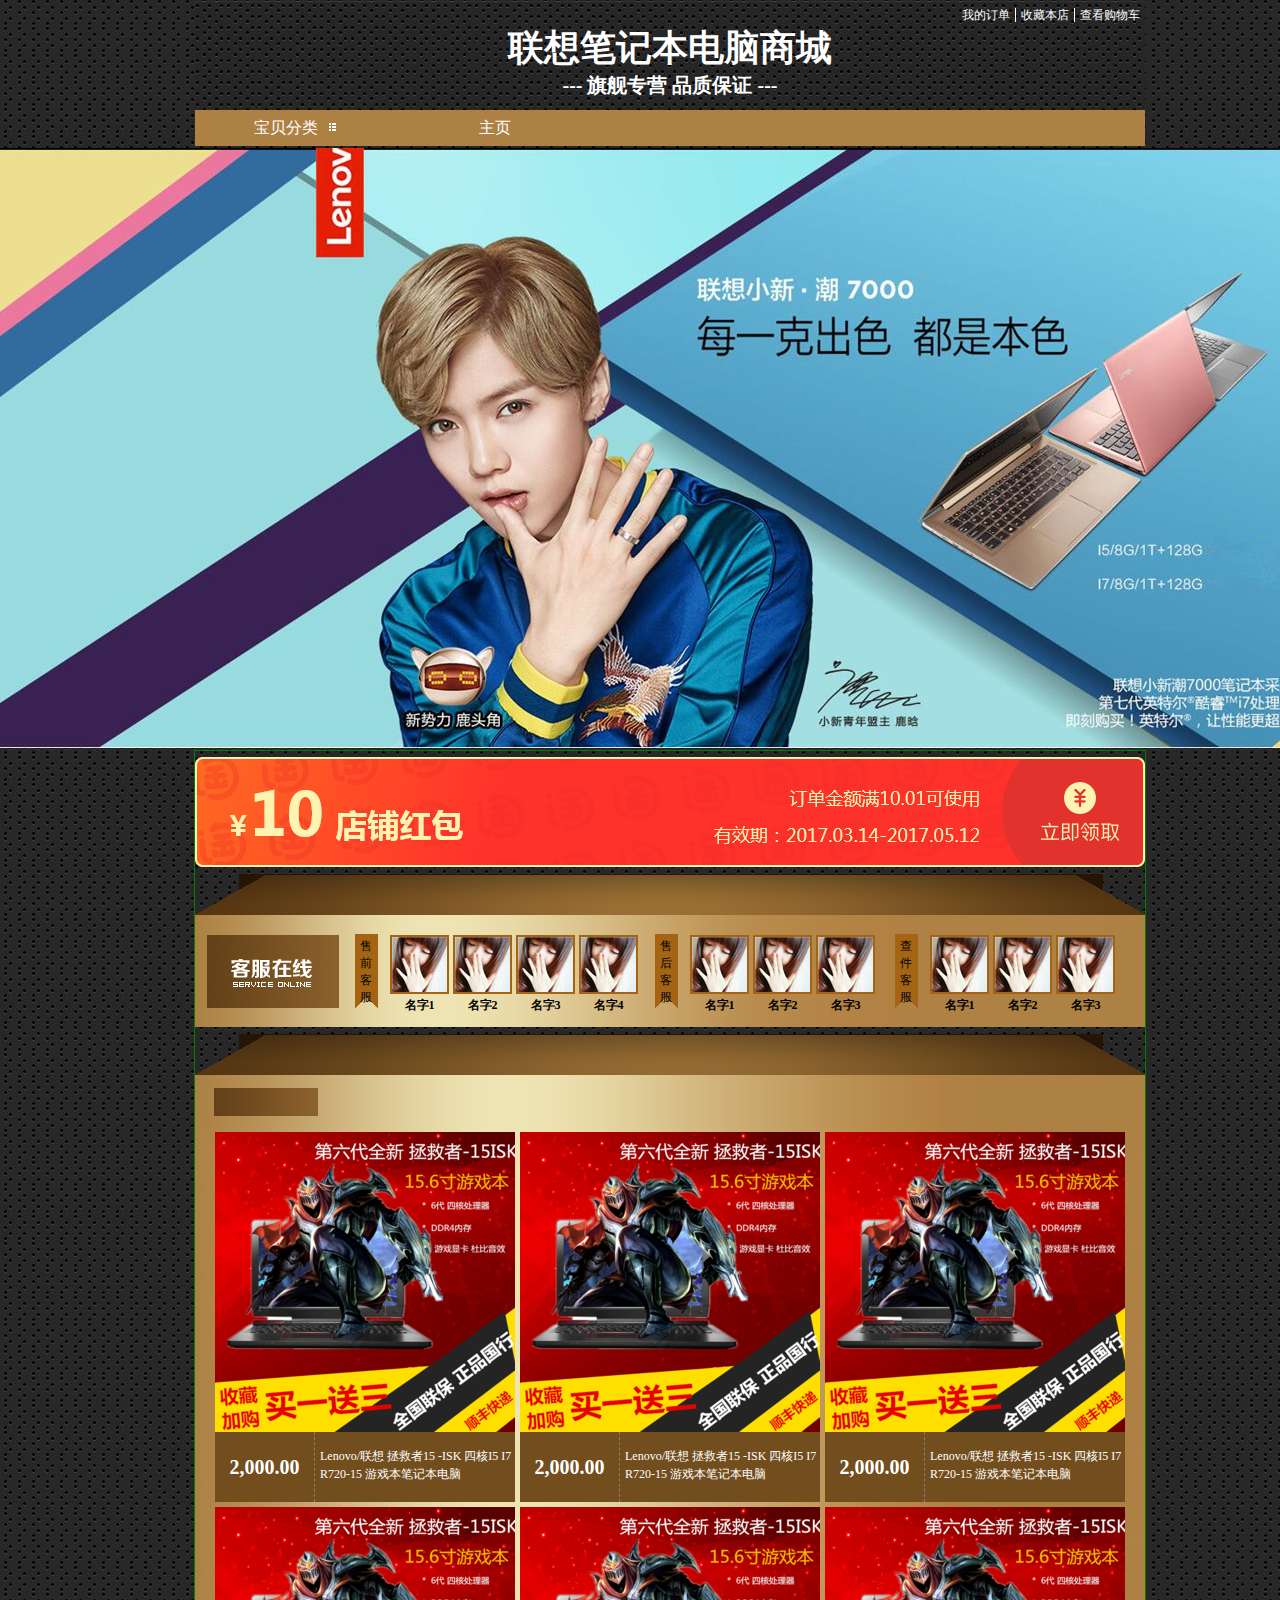
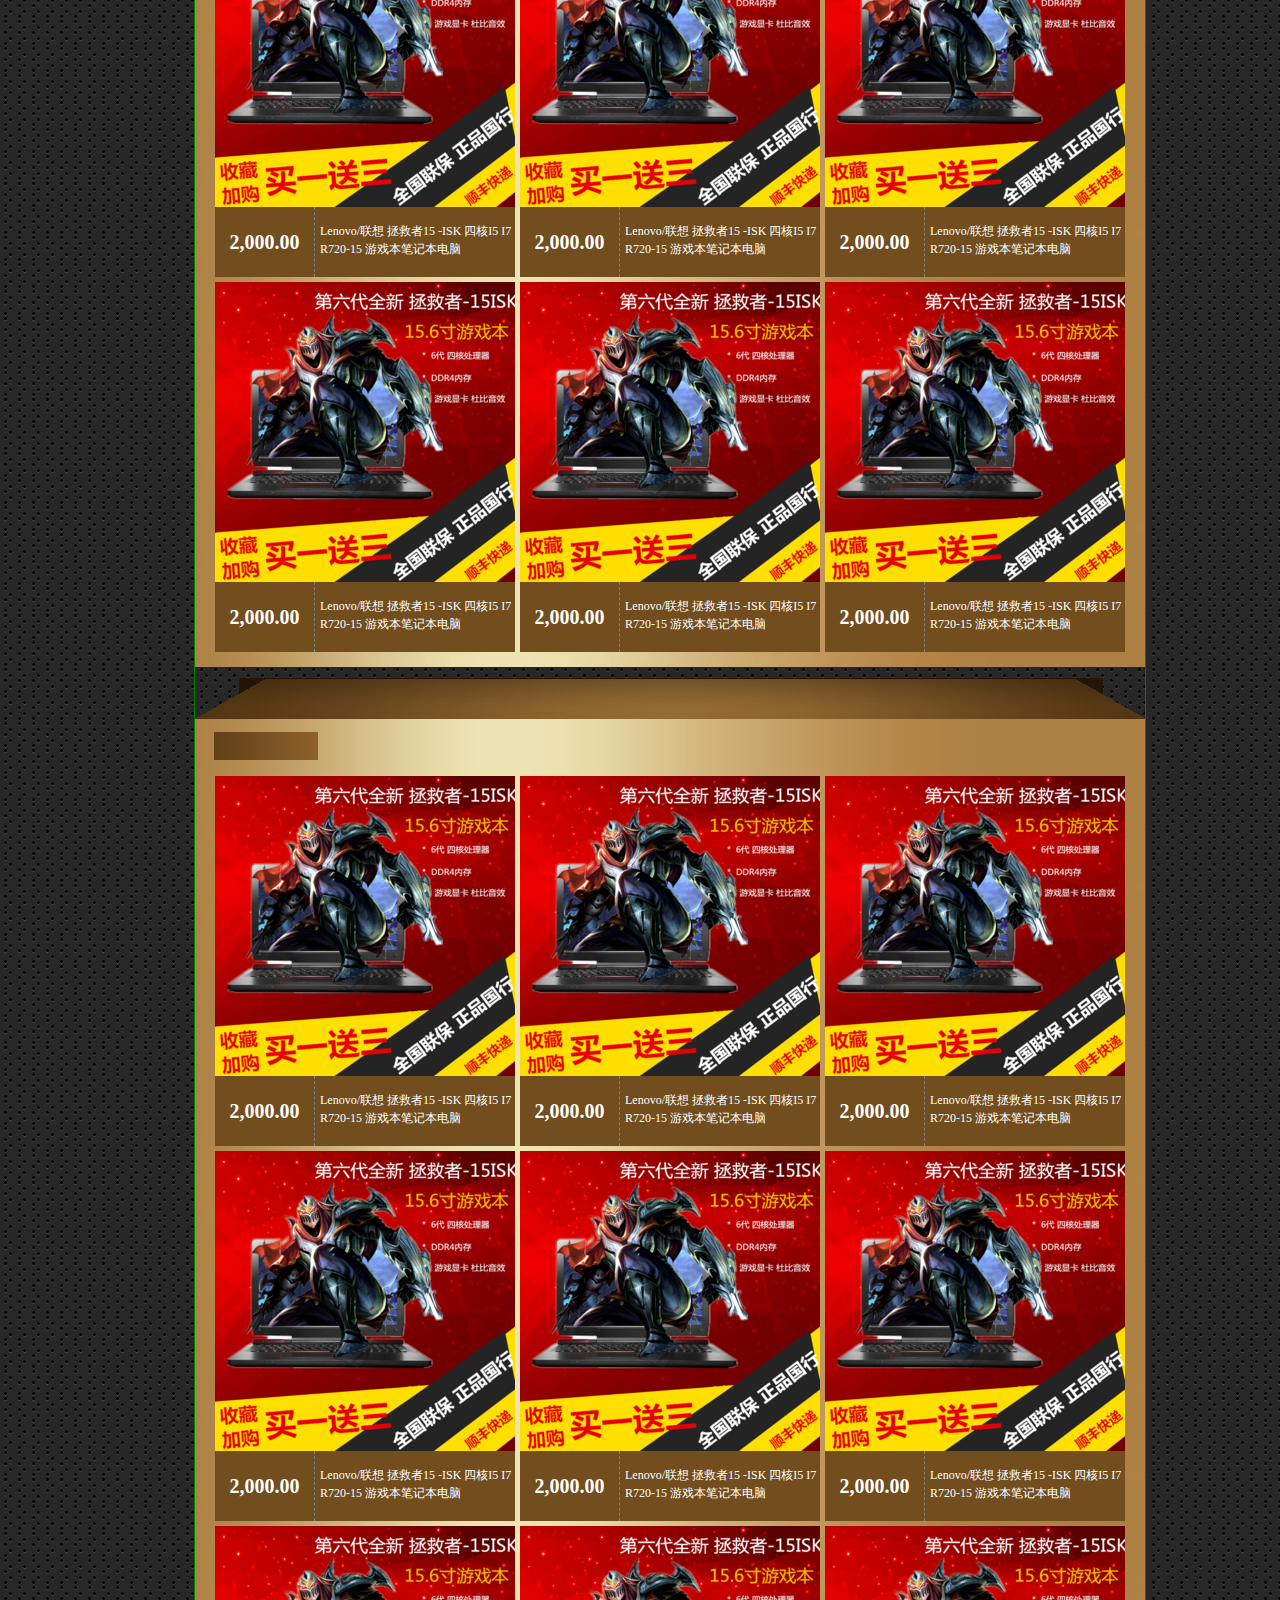
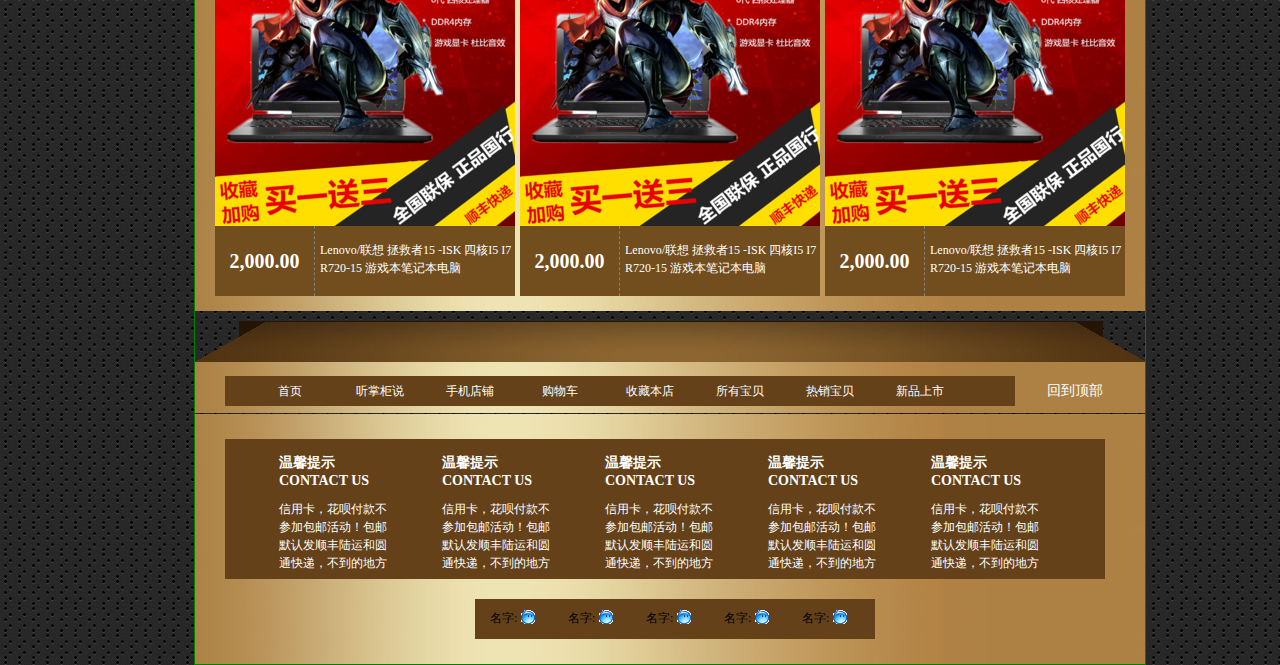
<file: index.html>
<!doctype html>
<html>
<head>
<meta charset="utf-8">
<title>无标题文档</title>
<link href="head.css" rel="stylesheet" type="text/css">
<link href="reset.css" rel="stylesheet" type="text/css">
<link href="main.css" rel="stylesheet" type="text/css">
<link href="main_bb.css" rel="stylesheet" type="text/css">
<link href="foot.css" rel="stylesheet" type="text/css">
<style>
body {
	background: url(img/bg.jpg);
}
#content {
	margin: auto auto;
	width: 1340px;
}
#head {
	width: 950px;
	margin: 0px auto;
	background-image: url(img/nav3.jpg);
	height: 146px;
	position: relative;
}
#zhsh {
	background: url(img/zs.jpg) no-repeat;
	height: 600px;
	width: 1340px;
	margin: 2px auto;
}
#main {
	margin: 0px auto;
	width: 950px;
 //height: 4000px;
	border: 1px solid green;
}
</style>
<script type="text/javascript">
 function getCurrentStyle(obj, cssproperty, csspropertyNS){  
 if(obj.style[cssproperty]){  
 return obj.style[cssproperty];  
 }  
 if (obj.currentStyle) {// IE5+  
 return obj.currentStyle[cssproperty];  
 }else if (document.defaultView.getComputedStyle(obj, null)) {// FF/Mozilla  
 var currentStyle = document.defaultView.getComputedStyle(obj, null);  
 var value = currentStyle.getPropertyValue(csspropertyNS);  
 if(!value){//try this method  
 value = currentStyle[cssproperty];  
 }  
 return value;  
 }else if (window.getComputedStyle) {// NS6+  
 var currentStyle = window.getComputedStyle(obj, "");  
 return currentStyle.getPropertyValue(csspropertyNS);  
 }  
 }  
 //alert(getCurrentStyle(mydiv, "backgroundColor", "background-color")); //alerts "yellow"  
function getMousePos6(event) {
	var e = event || window.event;
	var scrollX = document.documentElement.scrollLeft || document.body.scrollLeft;
	var scrollY = document.documentElement.scrollTop || document.body.scrollTop;
	var x = e.pageX || e.clientX + scrollX;
	var y = e.pageY || e.clientY + scrollY;
	//alert('x: ' + x + '\ny: ' + y);
	return { 'x': x, 'y': y };
} 
function jiu(){
	var jiu=document.getElementsByClassName("main_bb_jiu_img");
	//alert(jiu.length);
    for(var i=0;i<jiu.length;i++){
		var jiu_img=jiu.item(i);
		jiu_img.onmouseover=jiu_dt;
		jiu_img.id="main_bb_jiu_img"+i;
		//jiu_img.onmouseout=jiu_dt_jiesu;
	}
}
var onid=null;
function jiu_dt(e){
	//alert("lai");
	e = e || window.event;
	var target = e.target || e.srcElement;
    //alert(target.getAttribute("id"));
	var dtcd=target.getElementsByClassName("main_bb_jiu_dtcd").item(0);
	if(typeof dtcd!="undefined"){
	if(getCurrentStyle(dtcd,"display","dispaly")=="none"){
		if(onid!=null){
			var jiu=document.getElementById(onid);
			var jiu_dt=jiu.getElementsByClassName("main_bb_jiu_dtcd").item(0);
			jiu_dt.style.display="none";
		}
		//alert(target.getAttribute("id"));
		onid=target.getAttribute("id");
		dtcd.onmouseout=jiu_dt_jiesu;
		//alert(getCurrentStyle(dtcd,"display","dispaly"))
		dtcd.style.display="block";
		//alert(getCurrentStyle(dtcd,"display","dispaly"))
		jiu_dt_move();
	}
	}
}
var x=5;
var y=5;
var a=0.75;
var t;
function jiu_dt_move(){
	var jiu=document.getElementById(onid);
	if(typeof jiu!="undefined"){
	x++;
	y++;
	a-=0.003;
	var jiu_ul=jiu.getElementsByTagName("ul").item(0);
	console.log(jiu_ul);
	jiu_ul.style.left=x+"px";
	jiu_ul.style.top=y+"px";
	var jiu_span=jiu.getElementsByTagName("p").item(0);
	console.log(jiu_span);
	jiu_span.style.right=x+"px";
	jiu_span.style.bottom=y+"px";
	var jiu_dt=jiu.getElementsByClassName("main_bb_jiu_dtcd").item(0);
	console.log(jiu_dt);
	console.log(a);
	jiu_dt.style.background="hsla(0,0%,0%,"+a+")";
	if(x<115&&y<115){
		t=setTimeout(function(){jiu_dt_move()},10);
	}
	}
}
function jiu_dt_jiesu(e){
	//alert("qu");
	e = e || window.event;
	var target = e.target || e.srcElement;
	var pos=getMousePos6(e);
    //console.log(pos.x+","+pos.y)
	var jiu=document.getElementById(onid);
	//console.log(jiu.offsetLeft+","+jiu.offsetTop);
	if(target.tagName=="DIV"){
		if(pos.x-jiu.offsetLeft<5||pos.x-jiu.offsetLeft>295||pos.y-jiu.offsetTop<5||pos.y-jiu.offsetTop>295){
			target.style.display="none";
			onid=null;
			x=5;y=5;a=0.75;
			clearTimeout(t);
		}
	}
}
</script>
</head>

<body onLoad="jiu()">
<div id="content">
  <div id="head">
    <ul id="head_gy">
      <li><a href="#">我的订单</a></li>
      <li><a href="#">收藏本店</a></li>
      <li><a style="border-right:hidden;" href="#">查看购物车</a></li>
    </ul>
    <div style="clear:both;"></div>
    <p id="head_p1">联想笔记本电脑商城</p>
    <p id="head_p2"> --- 旗舰专营 品质保证 --- </p>
    <ul id="head_dh">
      <li><a href="#">宝贝分类<span id="head_dh_tb">&nbsp;&nbsp;</span></a>
        <ul id="dh_1j">
          <li><a href="#">所有宝贝</a>
            <ul id="dh_2j">
              <li><a href="#">宝贝</a></li>
              <li><a href="#">宝贝</a></li>
              <li><a href="#">宝贝</a></li>
            </ul>
          </li>
          <li><a href="#">Lenovo/联想</a></li>
          <li><a href="#">配件</a></li>
        </ul>
      </li>
      <li><a href="#">主页</a></li>
    </ul>
  </div>
  <div id="zhsh"></div>
  <div id="main"> <a href="#">
    <div id="main_lp"></div>
    </a>
    <div id="main_kf">
      <div id="main_kf_kf1">
        <div class="main_akf_Left">售前客服</div>
        <div class="main_akf_Right">
          <ul class="main_akf_Right_ul1">
            <li><a href="#"><img src="img/TB2Q.jpg"/></a></li>
            <li><a href="#"><img src="img/TB2Q.jpg"/></a></li>
            <li><a href="#"><img src="img/TB2Q.jpg"/></a></li>
            <li><a href="#"><img src="img/TB2Q.jpg"/></a></li>
          </ul>
          <ul class="main_akf_Right_ul2">
            <li>名字1</li>
            <li>名字2</li>
            <li>名字3</li>
            <li>名字4</li>
          </ul>
        </div>
      </div>
      <div id="main_kf_kf2">
        <div class="main_akf_Left">售后客服</div>
        <div class="main_akf_Right">
          <ul class="main_akf_Right_ul1">
            <li><a href="#"><img src="img/TB2Q.jpg"/></a></li>
            <li><a href="#"><img src="img/TB2Q.jpg"/></a></li>
            <li><a href="#"><img src="img/TB2Q.jpg"/></a></li>
          </ul>
          <ul class="main_akf_Right_ul2">
            <li>名字1</li>
            <li>名字2</li>
            <li>名字3</li>
          </ul>
        </div>
      </div>
      <div id="main_kf_kf3">
        <div class="main_akf_Left">查件客服</div>
        <div class="main_akf_Right">
          <ul class="main_akf_Right_ul1">
            <li><a href="#"><img src="img/TB2Q.jpg"/></a></li>
            <li><a href="#"><img src="img/TB2Q.jpg"/></a></li>
            <li><a href="#"><img src="img/TB2Q.jpg"/></a></li>
          </ul>
          <ul class="main_akf_Right_ul2">
            <li>名字1</li>
            <li>名字2</li>
            <li>名字3</li>
          </ul>
        </div>
      </div>
    </div>
    <div style="background:url(img/tl.png) 0px -275px no-repeat; width:950px; height:94px;"></div>
    <div id="main_bb1">
      <div class="main_bb_jiu">
        <div class="main_bb_jiu_img"><img src="img/bb1.png"/>
          <div class="main_bb_jiu_dtcd">
            <ul>
              <li style="background:white url(img/xtb.gif) -349px -114px no-repeat;"><a href="#"><span></span></a></li>
              <li style="background:white url(img/xtb.gif) -375px -114px no-repeat;"><a href="#"><span></span></a></li>
              <li style="background:white url(img/xtb.gif) -401px -114px no-repeat;"><a href="#"><span></span></a></li>
            </ul>
            <p>购买了10件</p>
          </div>
        </div>
        <div class="main_bb_jiu_xx">
          <p class="main_bb_jiu_xx_jg">2,000.00</p>
          <p class="main_bb_jiu_xx_lx"><a href="details.html">Lenovo/联想 拯救者15 -ISK 四核I5 I7 R720-15 游戏本笔记本电脑</a></p>
        </div>
      </div>
      <div class="main_bb_jiu">
        <div class="main_bb_jiu_img"><img src="img/bb1.png"/>
          <div class="main_bb_jiu_dtcd">
            <ul>
              <li style="background:white url(img/xtb.gif) -349px -114px no-repeat;"><a href="#"><span></span></a></li>
              <li style="background:white url(img/xtb.gif) -375px -114px no-repeat;"><a href="#"></a></li>
              <li style="background:white url(img/xtb.gif) -401px -114px no-repeat;"><a href="#"></a></li>
            </ul>
            <p>购买了10件</p>
          </div>
        </div>
        <div class="main_bb_jiu_xx">
          <p class="main_bb_jiu_xx_jg">2,000.00</p>
          <p class="main_bb_jiu_xx_lx"><a href="#">Lenovo/联想 拯救者15 -ISK 四核I5 I7 R720-15 游戏本笔记本电脑</a></p>
        </div>
      </div>
      <div class="main_bb_jiu">
        <div class="main_bb_jiu_img"><img src="img/bb1.png"/>
          <div class="main_bb_jiu_dtcd">
            <ul>
              <li style="background:white url(img/xtb.gif) -349px -114px no-repeat;"><a href="#"><span></span></a></li>
              <li style="background:white url(img/xtb.gif) -375px -114px no-repeat;"><a href="#"></a></li>
              <li style="background:white url(img/xtb.gif) -401px -114px no-repeat;"><a href="#"></a></li>
            </ul>
            <p>购买了10件</p>
          </div>
        </div>
        <div class="main_bb_jiu_xx">
          <p class="main_bb_jiu_xx_jg">2,000.00</p>
          <p class="main_bb_jiu_xx_lx"><a href="#">Lenovo/联想 拯救者15 -ISK 四核I5 I7 R720-15 游戏本笔记本电脑</a></p>
        </div>
      </div>
      <div class="main_bb_jiu">
        <div class="main_bb_jiu_img"><img src="img/bb1.png"/>
          <div class="main_bb_jiu_dtcd">
            <ul>
              <li style="background:white url(img/xtb.gif) -349px -114px no-repeat;"><a href="#"><span></span></a></li>
              <li style="background:white url(img/xtb.gif) -375px -114px no-repeat;"><a href="#"></a></li>
              <li style="background:white url(img/xtb.gif) -401px -114px no-repeat;"><a href="#"></a></li>
            </ul>
            <p>购买了10件</p>
          </div>
        </div>
        <div class="main_bb_jiu_xx">
          <p class="main_bb_jiu_xx_jg">2,000.00</p>
          <p class="main_bb_jiu_xx_lx"><a href="#">Lenovo/联想 拯救者15 -ISK 四核I5 I7 R720-15 游戏本笔记本电脑</a></p>
        </div>
      </div>
      <div class="main_bb_jiu">
        <div class="main_bb_jiu_img"><img src="img/bb1.png"/>
          <div class="main_bb_jiu_dtcd">
            <ul>
              <li style="background:white url(img/xtb.gif) -349px -114px no-repeat;"><a href="#"><span></span></a></li>
              <li style="background:white url(img/xtb.gif) -375px -114px no-repeat;"><a href="#"></a></li>
              <li style="background:white url(img/xtb.gif) -401px -114px no-repeat;"><a href="#"></a></li>
            </ul>
            <p>购买了10件</p>
          </div>
        </div>
        <div class="main_bb_jiu_xx">
          <p class="main_bb_jiu_xx_jg">2,000.00</p>
          <p class="main_bb_jiu_xx_lx"><a href="#">Lenovo/联想 拯救者15 -ISK 四核I5 I7 R720-15 游戏本笔记本电脑</a></p>
        </div>
      </div>
      <div class="main_bb_jiu">
        <div class="main_bb_jiu_img"><img src="img/bb1.png"/>
          <div class="main_bb_jiu_dtcd">
            <ul>
              <li style="background:white url(img/xtb.gif) -349px -114px no-repeat;"><a href="#"><span></span></a></li>
              <li style="background:white url(img/xtb.gif) -375px -114px no-repeat;"><a href="#"></a></li>
              <li style="background:white url(img/xtb.gif) -401px -114px no-repeat;"><a href="#"></a></li>
            </ul>
            <p>购买了10件</p>
          </div>
        </div>
        <div class="main_bb_jiu_xx">
          <p class="main_bb_jiu_xx_jg">2,000.00</p>
          <p class="main_bb_jiu_xx_lx"><a href="#">Lenovo/联想 拯救者15 -ISK 四核I5 I7 R720-15 游戏本笔记本电脑</a></p>
        </div>
      </div>
      <div class="main_bb_jiu">
        <div class="main_bb_jiu_img"><img src="img/bb1.png"/>
          <div class="main_bb_jiu_dtcd">
            <ul>
              <li style="background:white url(img/xtb.gif) -349px -114px no-repeat;"><a href="#"><span></span></a></li>
              <li style="background:white url(img/xtb.gif) -375px -114px no-repeat;"><a href="#"></a></li>
              <li style="background:white url(img/xtb.gif) -401px -114px no-repeat;"><a href="#"></a></li>
            </ul>
            <p>购买了10件</p>
          </div>
        </div>
        <div class="main_bb_jiu_xx">
          <p class="main_bb_jiu_xx_jg">2,000.00</p>
          <p class="main_bb_jiu_xx_lx"><a href="#">Lenovo/联想 拯救者15 -ISK 四核I5 I7 R720-15 游戏本笔记本电脑</a></p>
        </div>
      </div>
      <div class="main_bb_jiu">
        <div class="main_bb_jiu_img"><img src="img/bb1.png"/>
          <div class="main_bb_jiu_dtcd">
            <ul>
              <li style="background:white url(img/xtb.gif) -349px -114px no-repeat;"><a href="#"><span></span></a></li>
              <li style="background:white url(img/xtb.gif) -375px -114px no-repeat;"><a href="#"></a></li>
              <li style="background:white url(img/xtb.gif) -401px -114px no-repeat;"><a href="#"></a></li>
            </ul>
            <p>购买了10件</p>
          </div>
        </div>
        <div class="main_bb_jiu_xx">
          <p class="main_bb_jiu_xx_jg">2,000.00</p>
          <p class="main_bb_jiu_xx_lx"><a href="#">Lenovo/联想 拯救者15 -ISK 四核I5 I7 R720-15 游戏本笔记本电脑</a></p>
        </div>
      </div>
      <div class="main_bb_jiu">
        <div class="main_bb_jiu_img"><img src="img/bb1.png"/>
          <div class="main_bb_jiu_dtcd">
            <ul>
              <li style="background:white url(img/xtb.gif) -349px -114px no-repeat;"><a href="#"><span></span></a></li>
              <li style="background:white url(img/xtb.gif) -375px -114px no-repeat;"><a href="#"></a></li>
              <li style="background:white url(img/xtb.gif) -401px -114px no-repeat;"><a href="#"></a></li>
            </ul>
            <p>购买了10件</p>
          </div>
        </div>
        <div class="main_bb_jiu_xx">
          <p class="main_bb_jiu_xx_jg">2,000.00</p>
          <p class="main_bb_jiu_xx_lx"><a href="#">Lenovo/联想 拯救者15 -ISK 四核I5 I7 R720-15 游戏本笔记本电脑</a></p>
        </div>
      </div>
      <div style="clear:both;"></div>
    </div>
    <div style="background:url(img/tl.png) 0px -275px no-repeat; width:950px; height:94px;"></div>
     <div id="main_bb1">
      <div class="main_bb_jiu">
        <div class="main_bb_jiu_img"><img src="img/bb1.png"/>
          <div class="main_bb_jiu_dtcd">
            <ul>
              <li style="background:white url(img/xtb.gif) -349px -114px no-repeat;"><a href="#"><span></span></a></li>
              <li style="background:white url(img/xtb.gif) -375px -114px no-repeat;"><a href="#"></a></li>
              <li style="background:white url(img/xtb.gif) -401px -114px no-repeat;"><a href="#"></a></li>
            </ul>
            <p>购买了10件</p>
          </div>
        </div>
        <div class="main_bb_jiu_xx">
          <p class="main_bb_jiu_xx_jg">2,000.00</p>
          <p class="main_bb_jiu_xx_lx"><a href="#">Lenovo/联想 拯救者15 -ISK 四核I5 I7 R720-15 游戏本笔记本电脑</a></p>
        </div>
      </div>
      <div class="main_bb_jiu">
        <div class="main_bb_jiu_img"><img src="img/bb1.png"/>
          <div class="main_bb_jiu_dtcd">
            <ul>
              <li style="background:white url(img/xtb.gif) -349px -114px no-repeat;"><a href="#"><span></span></a></li>
              <li style="background:white url(img/xtb.gif) -375px -114px no-repeat;"><a href="#"></a></li>
              <li style="background:white url(img/xtb.gif) -401px -114px no-repeat;"><a href="#"></a></li>
            </ul>
            <p>购买了10件</p>
          </div>
        </div>
        <div class="main_bb_jiu_xx">
          <p class="main_bb_jiu_xx_jg">2,000.00</p>
          <p class="main_bb_jiu_xx_lx"><a href="#">Lenovo/联想 拯救者15 -ISK 四核I5 I7 R720-15 游戏本笔记本电脑</a></p>
        </div>
      </div>
      <div class="main_bb_jiu">
        <div class="main_bb_jiu_img"><img src="img/bb1.png"/>
          <div class="main_bb_jiu_dtcd">
            <ul>
              <li style="background:white url(img/xtb.gif) -349px -114px no-repeat;"><a href="#"><span></span></a></li>
              <li style="background:white url(img/xtb.gif) -375px -114px no-repeat;"><a href="#"></a></li>
              <li style="background:white url(img/xtb.gif) -401px -114px no-repeat;"><a href="#"></a></li>
            </ul>
            <p>购买了10件</p>
          </div>
        </div>
        <div class="main_bb_jiu_xx">
          <p class="main_bb_jiu_xx_jg">2,000.00</p>
          <p class="main_bb_jiu_xx_lx"><a href="#">Lenovo/联想 拯救者15 -ISK 四核I5 I7 R720-15 游戏本笔记本电脑</a></p>
        </div>
      </div>
      <div class="main_bb_jiu">
        <div class="main_bb_jiu_img"><img src="img/bb1.png"/>
          <div class="main_bb_jiu_dtcd">
            <ul>
              <li style="background:white url(img/xtb.gif) -349px -114px no-repeat;"><a href="#"><span></span></a></li>
              <li style="background:white url(img/xtb.gif) -375px -114px no-repeat;"><a href="#"></a></li>
              <li style="background:white url(img/xtb.gif) -401px -114px no-repeat;"><a href="#"></a></li>
            </ul>
            <p>购买了10件</p>
          </div>
        </div>
        <div class="main_bb_jiu_xx">
          <p class="main_bb_jiu_xx_jg">2,000.00</p>
          <p class="main_bb_jiu_xx_lx"><a href="#">Lenovo/联想 拯救者15 -ISK 四核I5 I7 R720-15 游戏本笔记本电脑</a></p>
        </div>
      </div>
      <div class="main_bb_jiu">
        <div class="main_bb_jiu_img"><img src="img/bb1.png"/>
          <div class="main_bb_jiu_dtcd">
            <ul>
              <li style="background:white url(img/xtb.gif) -349px -114px no-repeat;"><a href="#"><span></span></a></li>
              <li style="background:white url(img/xtb.gif) -375px -114px no-repeat;"><a href="#"></a></li>
              <li style="background:white url(img/xtb.gif) -401px -114px no-repeat;"><a href="#"></a></li>
            </ul>
            <p>购买了10件</p>
          </div>
        </div>
        <div class="main_bb_jiu_xx">
          <p class="main_bb_jiu_xx_jg">2,000.00</p>
          <p class="main_bb_jiu_xx_lx"><a href="#">Lenovo/联想 拯救者15 -ISK 四核I5 I7 R720-15 游戏本笔记本电脑</a></p>
        </div>
      </div>
      <div class="main_bb_jiu">
        <div class="main_bb_jiu_img"><img src="img/bb1.png"/>
          <div class="main_bb_jiu_dtcd">
            <ul>
              <li style="background:white url(img/xtb.gif) -349px -114px no-repeat;"><a href="#"><span></span></a></li>
              <li style="background:white url(img/xtb.gif) -375px -114px no-repeat;"><a href="#"></a></li>
              <li style="background:white url(img/xtb.gif) -401px -114px no-repeat;"><a href="#"></a></li>
            </ul>
            <p>购买了10件</p>
          </div>
        </div>
        <div class="main_bb_jiu_xx">
          <p class="main_bb_jiu_xx_jg">2,000.00</p>
          <p class="main_bb_jiu_xx_lx"><a href="#">Lenovo/联想 拯救者15 -ISK 四核I5 I7 R720-15 游戏本笔记本电脑</a></p>
        </div>
      </div>
      <div class="main_bb_jiu">
        <div class="main_bb_jiu_img"><img src="img/bb1.png"/>
          <div class="main_bb_jiu_dtcd">
            <ul>
              <li style="background:white url(img/xtb.gif) -349px -114px no-repeat;"><a href="#"><span></span></a></li>
              <li style="background:white url(img/xtb.gif) -375px -114px no-repeat;"><a href="#"></a></li>
              <li style="background:white url(img/xtb.gif) -401px -114px no-repeat;"><a href="#"></a></li>
            </ul>
            <p>购买了10件</p>
          </div>
        </div>
        <div class="main_bb_jiu_xx">
          <p class="main_bb_jiu_xx_jg">2,000.00</p>
          <p class="main_bb_jiu_xx_lx"><a href="#">Lenovo/联想 拯救者15 -ISK 四核I5 I7 R720-15 游戏本笔记本电脑</a></p>
        </div>
      </div>
      <div class="main_bb_jiu">
        <div class="main_bb_jiu_img"><img src="img/bb1.png"/>
          <div class="main_bb_jiu_dtcd">
            <ul>
              <li style="background:white url(img/xtb.gif) -349px -114px no-repeat;"><a href="#"><span></span></a></li>
              <li style="background:white url(img/xtb.gif) -375px -114px no-repeat;"><a href="#"></a></li>
              <li style="background:white url(img/xtb.gif) -401px -114px no-repeat;"><a href="#"></a></li>
            </ul>
            <p>购买了10件</p>
          </div>
        </div>
        <div class="main_bb_jiu_xx">
          <p class="main_bb_jiu_xx_jg">2,000.00</p>
          <p class="main_bb_jiu_xx_lx"><a href="#">Lenovo/联想 拯救者15 -ISK 四核I5 I7 R720-15 游戏本笔记本电脑</a></p>
        </div>
      </div>
      <div class="main_bb_jiu">
        <div class="main_bb_jiu_img"><img src="img/bb1.png"/>
          <div class="main_bb_jiu_dtcd">
            <ul>
              <li style="background:white url(img/xtb.gif) -349px -114px no-repeat;"><a href="#"><span></span></a></li>
              <li style="background:white url(img/xtb.gif) -375px -114px no-repeat;"><a href="#"></a></li>
              <li style="background:white url(img/xtb.gif) -401px -114px no-repeat;"><a href="#"></a></li>
            </ul>
            <p>购买了10件</p>
          </div>
        </div>
        <div class="main_bb_jiu_xx">
          <p class="main_bb_jiu_xx_jg">2,000.00</p>
          <p class="main_bb_jiu_xx_lx"><a href="#">Lenovo/联想 拯救者15 -ISK 四核I5 I7 R720-15 游戏本笔记本电脑</a></p>
        </div>
      </div>
      <div style="clear:both;"></div>
    </div>
    <div id="foot">
     <div id="foot_dh">
    <ul>
      <li><a href="#">首页</a></li>
      <li><a href="#">听掌柜说</a></li>
      <li><a href="#">手机店铺</a></li>
      <li><a href="#">购物车</a></li>
      <li><a href="#">收藏本店</a></li>
      <li><a href="#">所有宝贝</a></li>
      <li><a href="#">热销宝贝</a></li>
      <li><a href="#">新品上市</a></li>
    </ul>
    <a id="foot_tohead" href="#">回到顶部</a> </div>
  <div id="foot_fw">
    <ul id="foot_fw_ul1">
      <li>
        <p class="foot_fw_ul1_p1">温馨提示</p>
        <p class="foot_fw_ul1_p2">CONTACT US</p>
        <p class="foot_fw_ul1_p3">信用卡，花呗付款不参加包邮活动！包邮默认发顺丰陆运和圆通快递，不到的地方</p>
      </li>
      <li>
        <p class="foot_fw_ul1_p1">温馨提示</p>
        <p class="foot_fw_ul1_p2">CONTACT US</p>
        <p class="foot_fw_ul1_p3">信用卡，花呗付款不参加包邮活动！包邮默认发顺丰陆运和圆通快递，不到的地方</p>
      </li>
      <li>
        <p class="foot_fw_ul1_p1">温馨提示</p>
        <p class="foot_fw_ul1_p2">CONTACT US</p>
        <p class="foot_fw_ul1_p3">信用卡，花呗付款不参加包邮活动！包邮默认发顺丰陆运和圆通快递，不到的地方</p>
      </li>
      <li>
        <p class="foot_fw_ul1_p1">温馨提示</p>
        <p class="foot_fw_ul1_p2">CONTACT US</p>
        <p class="foot_fw_ul1_p3">信用卡，花呗付款不参加包邮活动！包邮默认发顺丰陆运和圆通快递，不到的地方</p>
      </li>
      <li>
        <p class="foot_fw_ul1_p1">温馨提示</p>
        <p class="foot_fw_ul1_p2">CONTACT US</p>
        <p class="foot_fw_ul1_p3">信用卡，花呗付款不参加包邮活动！包邮默认发顺丰陆运和圆通快递，不到的地方</p>
      </li>
    </ul>
    <ul id="foot_fw_ul2">
      <li> <span>名字:</span><a href="#"><img src="img/online.aw.gif"/></a> </li>
      <li> <span>名字:</span><a href="#"><img src="img/online.aw.gif"/></a> </li>
      <li> <span>名字:</span><a href="#"><img src="img/online.aw.gif"/></a> </li>
      <li> <span>名字:</span><a href="#"><img src="img/online.aw.gif"/></a> </li>
      <li> <span>名字:</span><a href="#"><img src="img/online.aw.gif"/></a> </li>
    </ul>
  </div>
    </div>
  </div>
</div>
</body>
</html>
</file>
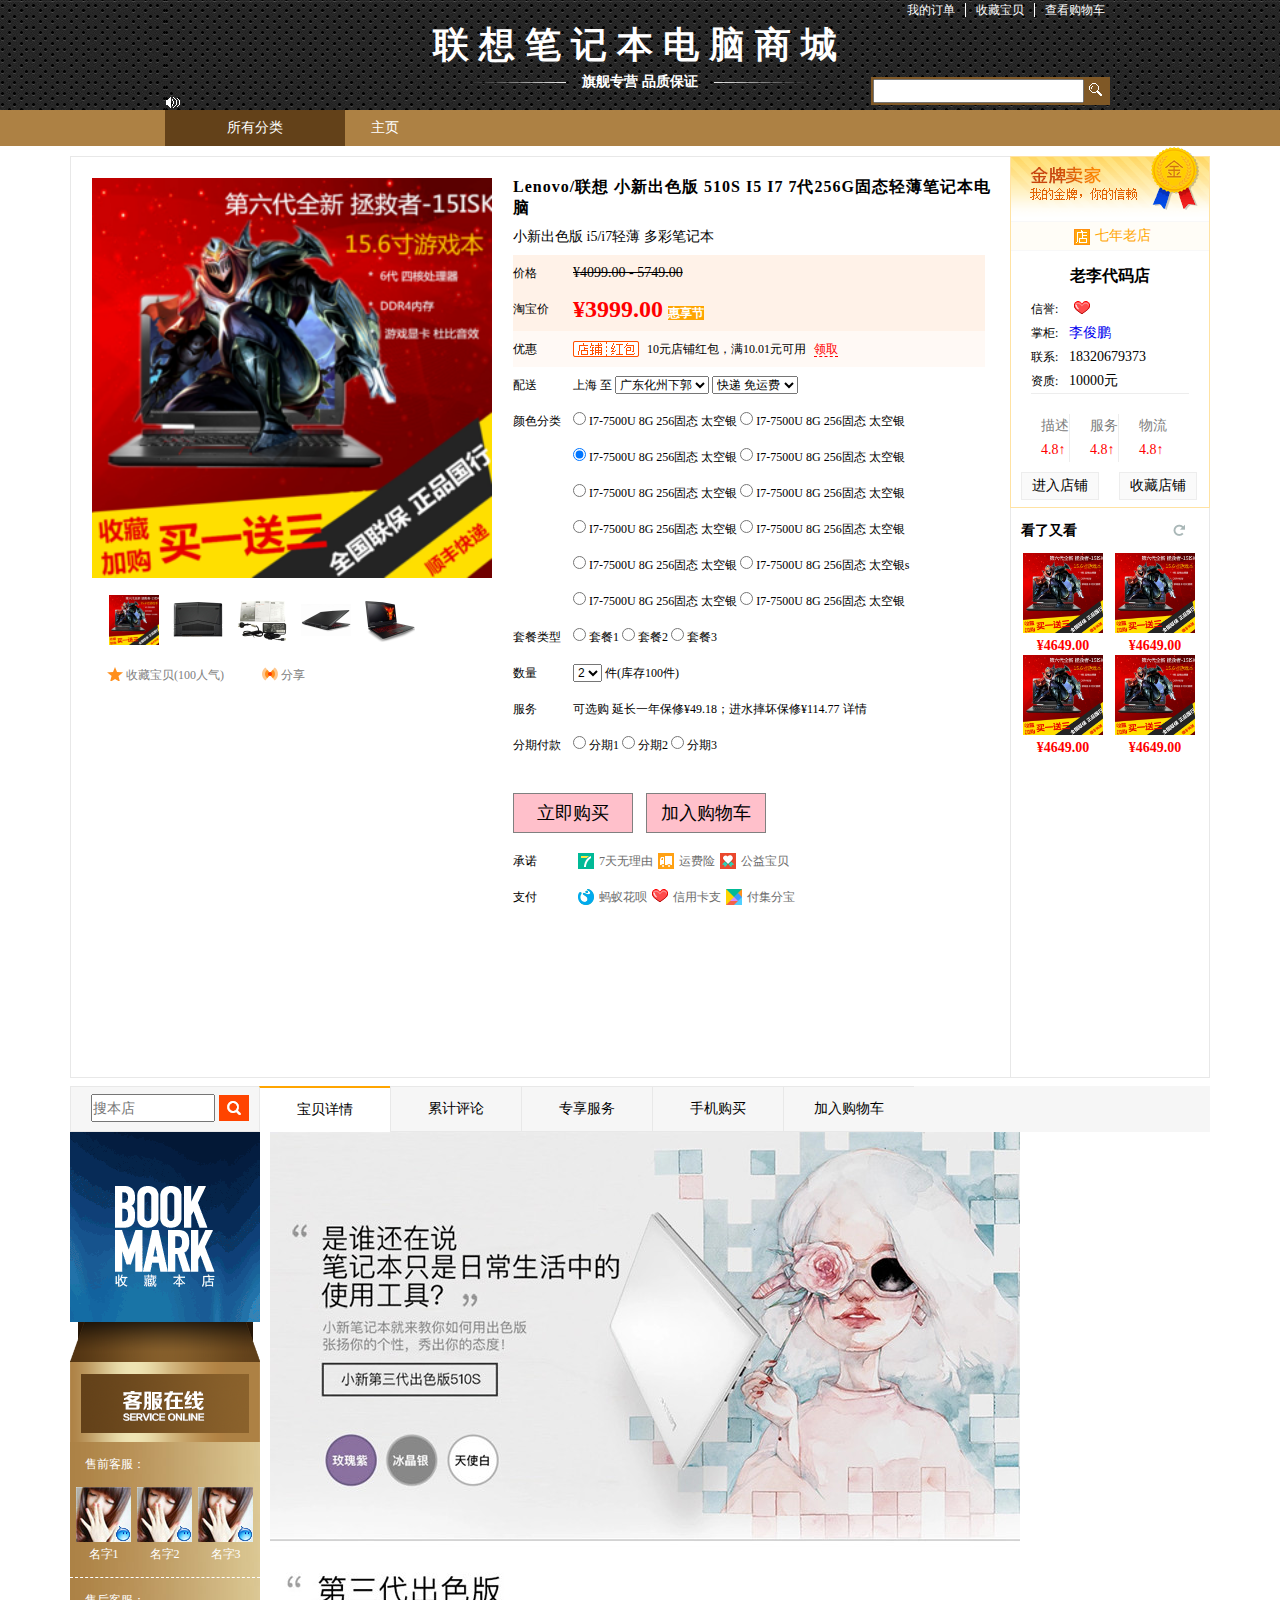
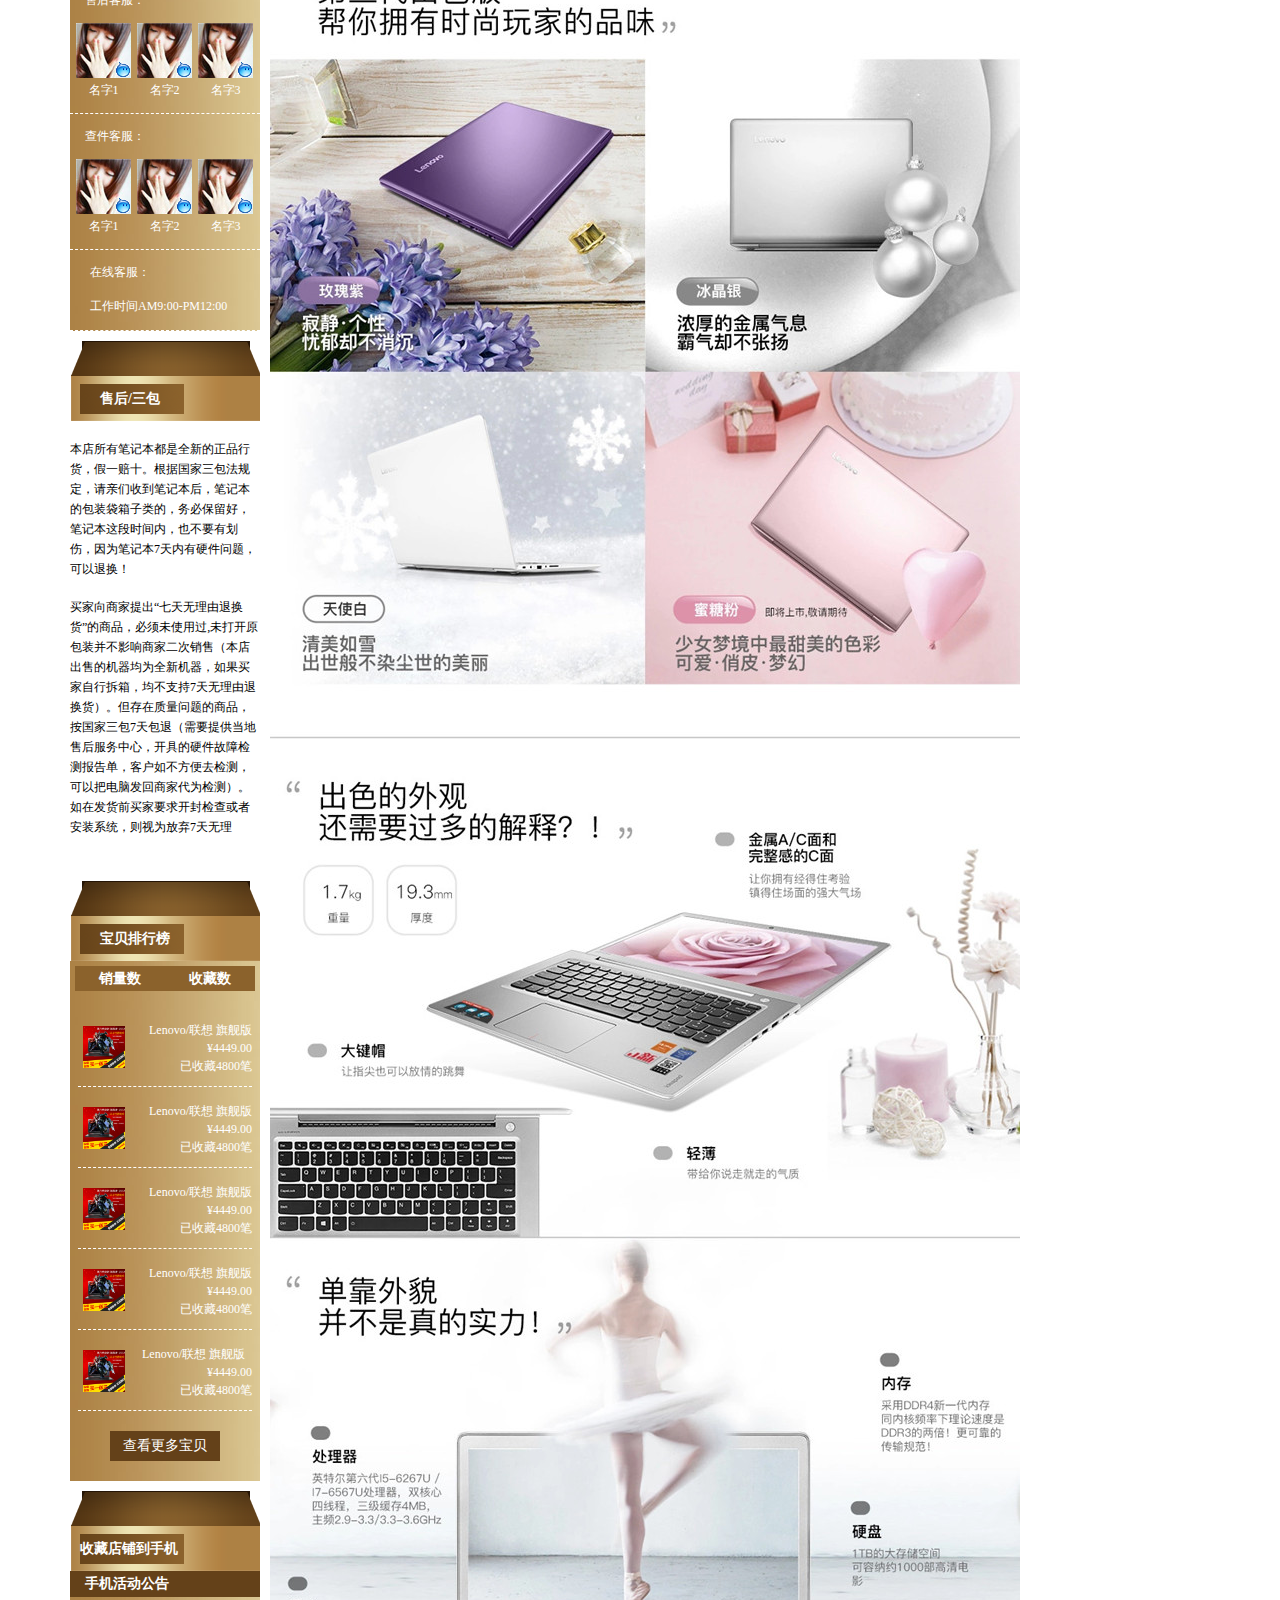
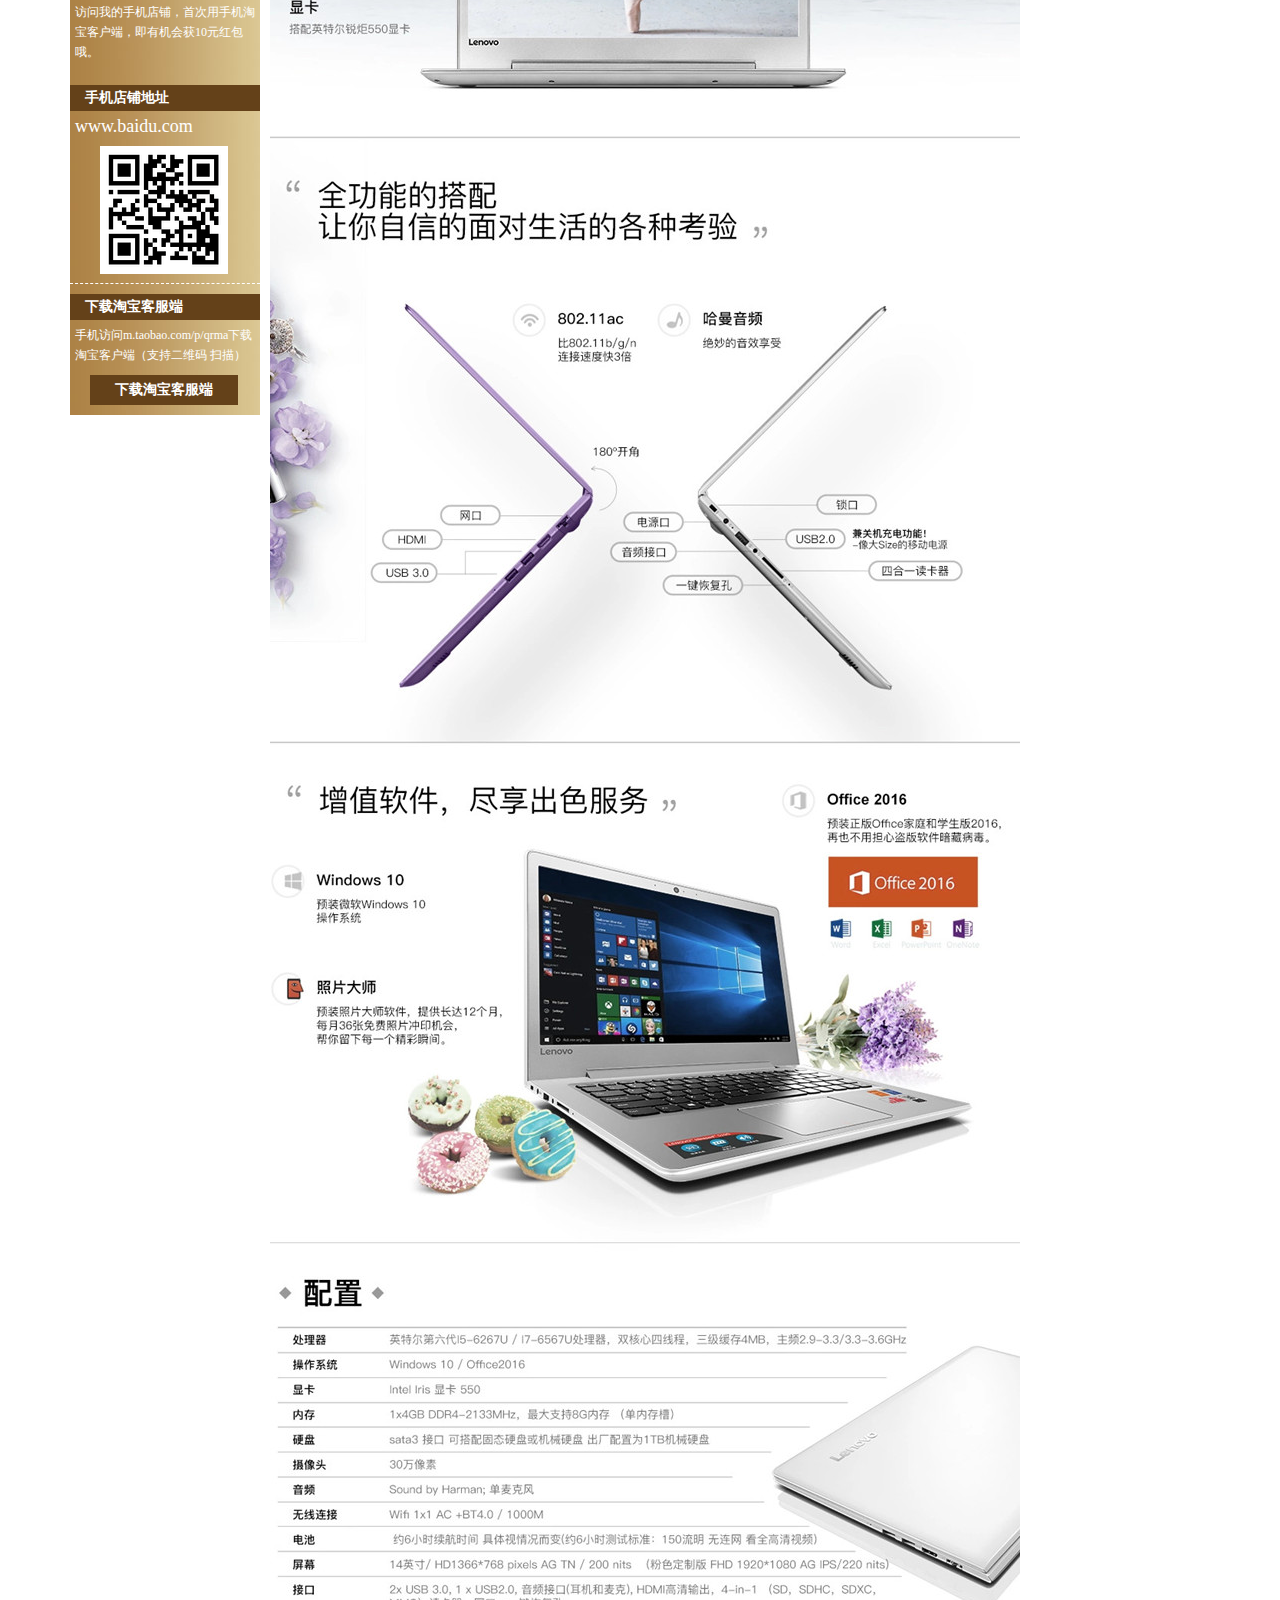
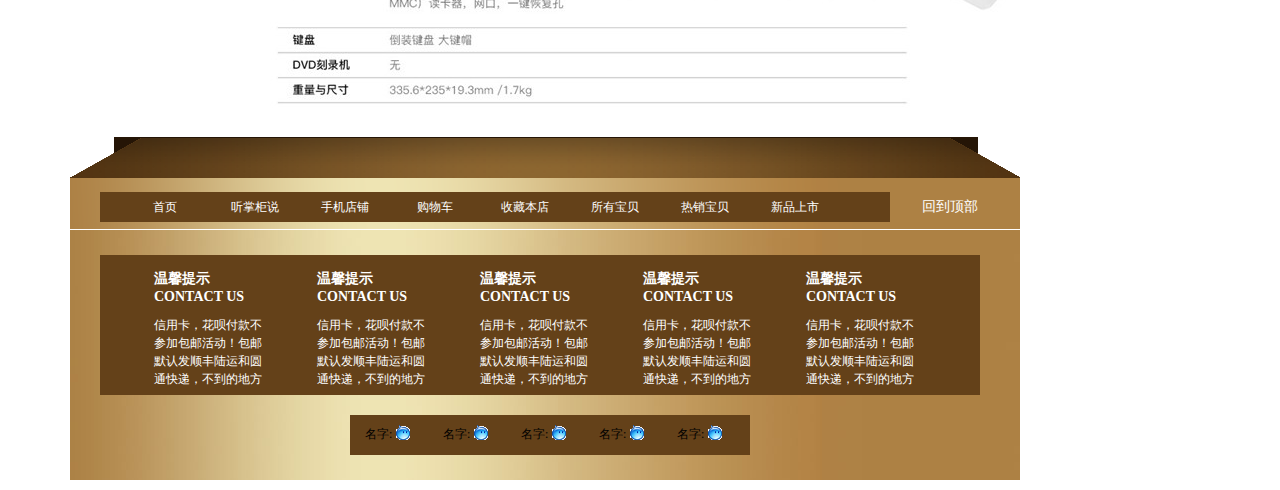
<file: details.html>
<!doctype html>
<html>
<head>
<meta charset="utf-8">
<title>无标题文档</title>
<link href="reset.css" rel="stylesheet" type="text/css">
<link href="bbxx_head.css" rel="stylesheet" type="text/css">
<link href="bbxx_bbxx.css" rel="stylesheet" type="text/css">
<link href="bbxx_bbpj.css" rel="stylesheet" type="text/css">
<link href="bbxx_foot.css" rel="stylesheet" type="text/css">
<script src="放大镜.js" type="text/javascript"></script>
<script src="bbxx_bbpj_跳转.js" type="text/javascript"></script>
<script src="bbpj_left_bbpxb.js" type="text/javascript"></script>
</head>

<body onLoad="bbpj_tz()">
<div id="head">
  <div id="head_content">
    <ul>
      <li><a href="#">我的订单</a></li>
      <li><a href="#">收藏宝贝</a></li>
      <li><a href="#" style="border-right:none;">查看购物车</a></li>
    </ul>
    <div style="clear:both"></div>
    <p id="head_c_p1" ><a href="#">联想笔记本电脑商城</a></p>
    <p id="head_c_p2">旗舰专营 品质保证</p>
    <img src="img/xtb.gif" onselectstart="return false"/>
    <form action="#" method="get">
      <input id="head_c_input1" type="text"/>
      <a id="head_c_from_a" href="#"></a>
    </form>
  </div>
  <div id="head_dh">
    <ul id="head_dh_1Jul">
      <li> <a href="#">所有分类</a>
        <ul id="head_dh_2Jul">
          <li><a href="#">所有宝贝</a>
            <ul id="head_dh_3Jul">
              <li><a href="#">分类1</a></li>
              <li><a href="#">分类2</a></li>
              <li><a href="#">分类3</a></li>
            </ul>
          </li>
          <li><a href="#">Lenovo/联想</a>
            <ul id="head_dh_3Jul">
              <li><a href="#">分类1</a></li>
              <li><a href="#">分类2</a></li>
              <li><a href="#">分类3</a></li>
              <li><a href="#">分类4</a></li>
              <li><a href="#">分类5</a></li>
            </ul>
          </li>
          <li><a href="#">配件</a></li>
        </ul>
      </li>
      <li id="head_dh_1Jul_li2"><a href="#">主页</a></li>
    </ul>
  </div>
</div>
<div id="bbxx">
  <div id="bbxx_left">
    <div id="bbxx_left_img">
      <div id="bbxx_left_img_xt" onMouseMove="move(window.event|| arguments[0])" onMouseOut="jiesufangda()"> <img onMouseOut="jiesufangda()" id="bbxx_left_img_img" src="img/bb1.png"/>
        <div id="bbxx_left_img_xuankuang" onMouseOut="jiesufangda()"></div>
        <div id="bbxx_left_img_fangda"></div>
      </div>
      <ul id="bbxx_left_img_ul1">
        <li onMouseOver="bbxx_qhTU(this)"><img src="img/bb1.png"/></li>
        <li onMouseOver="bbxx_qhTU(this)"><img src="img/bb1_1.jpg"/></li>
        <li onMouseOver="bbxx_qhTU(this)"><img src="img/bb1_2.jpg"/></li>
        <li onMouseOver="bbxx_qhTU(this)"><img src="img/bb1_3.jpg"/></li>
        <li onMouseOver="bbxx_qhTU(this)"><img src="img/bb1_4.jpg"/></li>
        <div style="clear:both"></div>
      </ul>
      <ul id="bbxx_left_img_ul2">
        <li><a href="#"><span></span>收藏宝贝(100人气)</a></li>
        <li><a href="#"><span></span>分享</a></li>
        <div style="clear:both"></div>
      </ul>
    </div>
    <div id="bbxx_left_xxxx">
      <h1>Lenovo/联想 小新出色版 510S I5 I7 7代256G固态轻薄笔记本电脑</h1>
      <h2>小新出色版 i5/i7轻薄 多彩笔记本</h2>
      <form action="#" method="get" name="form">
        <table>
          <tr>
            <td>价格</td>
            <td>¥4099.00 - 5749.00</td>
          </tr>
          <tr>
            <td>淘宝价</td>
            <td> ¥3999.00<span>惠享节</span></td>
          </tr>
          <tr>
            <td>优惠</td>
            <td><span></span>10元店铺红包，满10.01元可用<a href="#">领取</a></td>
          </tr>
          <tr>
            <td>配送</td>
            <td>上海 至
              <select name="peisong">
                <option value="sheng"> 广东化州下郭</option>
                <option value="shi"> 茂名 </option>
                <option value="qu"> 美国 </option>
              </select>
              <select name="kuaidi">
                <option value="1">快递 免运费</option>
              </select></td>
          </tr>
          <tr>
            <td>颜色分类</td>
            <td><input type="radio" name="color" value="1"/>
              I7-7500U 8G 256固态 太空银
              <input type="radio" name="color" value="2"/>
              I7-7500U 8G 256固态 太空银<br/>
              <input type="radio" name="color" value="3" checked="checked"/>
              I7-7500U 8G 256固态 太空银
              <input type="radio" name="color" value="4"/>
              I7-7500U 8G 256固态 太空银<br/>
              <input type="radio" name="color" value="5"/>
              I7-7500U 8G 256固态 太空银
              <input type="radio" name="color" value="6"/>
              I7-7500U 8G 256固态 太空银 <br/>
              <input type="radio" name="color" value="7"/>
              I7-7500U 8G 256固态 太空银
              <input type="radio" name="color" value="8"/>
              I7-7500U 8G 256固态 太空银<br/>
              <input type="radio" name="color" value="9"/>
              I7-7500U 8G 256固态 太空银
              <input type="radio" name="color" value="10"/>
              I7-7500U 8G 256固态 太空银s<br/>
              <input type="radio" name="color" value="11"/>
              I7-7500U 8G 256固态 太空银
              <input type="radio" name="color" value="12"/>
              I7-7500U 8G 256固态 太空银 </td>
          </tr>
          <tr>
            <td>套餐类型</td>
            <td><input type="radio" name="taocan" value="1"/>
              套餐1
              <input type="radio" name="taocan" value="2"/>
              套餐2
              <input type="radio" name="taocan" value="3"/>
              套餐3 </td>
          </tr>
          <tr>
            <td>数量</td>
            <td><select name="shuliang">
                <option value="1"> 1 </option>
                <option selected="selected" value="2"> 2 </option>
              </select>
              件(库存100件) </td>
          </tr>
          <tr>
            <td>服务</td>
            <td>可选购 延长一年保修¥49.18；进水摔坏保修¥114.77 详情</td>
          </tr>
          <tr>
            <td>分期付款</td>
            <td><input type="radio" name="fenqi" value="1"/>
              分期1
              <input type="radio" name="fenqi" value="2"/>
              分期2
              <input type="radio" name="fenqi" value="3"/>
              分期3 </td>
          </tr>
          <tr>
            <td colspan="2"><input type="submit" value="立即购买"/>
              <input type="button" value="加入购物车"/></td>
          </tr>
          <tr>
            <td>承诺</td>
            <td><a class="xtb_A" href="#"><span style="background-position:-240px -80px;"></span>7天无理由</a> <a class="xtb_A" href="#"><span style="background-position:-200px -40px;"></span>运费险</a> <a class="xtb_A" href="#"><span style="background-position:-200px -120px;"></span>公益宝贝</a></td>
          </tr>
          <tr>
            <td>支付</td>
            <td><a class="xtb_A" href="#"><span style="background-position:0 -60px;"></span>蚂蚁花呗</a> <a class="xtb_A" href="#"><span style="background-position:-200xp -20px;"></span>信用卡支</a> <a class="xtb_A" href="#"><span style="background-position:-280px -20px;"></span>付集分宝</a></td>
          </tr>
        </table>
      </form>
    </div>
  </div>
  <div id="bbxx_right">
    <div id="bbxx_right_top"> <a id="bbxx_right_top_dianA" href="#"><img src="img/jpmj.png"/><img src="img/TB14n8xFV-48-63.png"/></a>
      <p><a class="xtb_A" href="#"><span style=" background-image:url(img/TB1k49-16-16.png)"></span>七年老店</a></p>
      <div style="clear:both"></div>
      <h3 style="text-align:center">老李代码店</h3>
      <table>
        <tr>
          <td>信誉:</td>
          <td><a class="xtb_A" href="#"><span style="margin-top:0;"></span></a></td>
        </tr>
        <tr>
          <td>掌柜:</td>
          <td><a href="#">李俊鹏</a></td>
        </tr>
        <tr>
          <td>联系:</td>
          <td>18320679373</td>
        </tr>
        <tr>
          <td>资质:</td>
          <td>10000元</td>
        </tr>
      </table>
      <ul>
        <li>描述<br/>
          <a href="">4.8↑</a></li>
        <li>服务<br/>
          <a href="">4.8↑</a></li>
        <li style="border-right:none;">物流<br/>
          <a href="">4.8↑</a></li>
        <div style="clear:both;"></div>
      </ul>
      <div><a href="#">进入店铺</a> <a href="#">收藏店铺</a> </div>
    </div>
    <div id="bbxx_right_bottom">
      <p id="bbxx_right_bottom_p1">看了又看<span></span></p>
      <div><a href="#"><img src="img/bb1.png" width="80px" height="80px"/></a>
        <p>¥4649.00</p>
      </div>
      <div><a href="#"><img src="img/bb1.png" width="80px" height="80px"/></a>
        <p>¥4649.00</p>
      </div>
      <div><a href="#"><img src="img/bb1.png" width="80px" height="80px"/></a>
        <p>¥4649.00</p>
      </div>
      <div> <a href="#"><img src="img/bb1.png" width="80px" height="80px"/></a>
        <p>¥4649.00</p>
      </div>
    </div>
  </div>
</div>
<div id="bbpj">
  <div id="bbpj_dh">
    <ul>
      <li id="bbpj_dh_ul_libbss">
        <form action="#">
          <input type="text" name="baobei" placeholder="搜本店"/>
          <input type="submit" value=""/>
        </form>
      </li>
      <li id="bbpj_dh_ul_libbxx">宝贝详情</li>
      <li id="bbpj_dh_ul_liljpl">累计评论</li>
      <li id="bbpj_dh_ul_lizxfw">专享服务</li>
      <li>手机购买</li>
      <li>加入购物车</li>
    </ul>
  </div>
  <div id="bbpj_">
    <div id="bbpj_left"> <a href="#">
      <div id="bbpj_left_sc"></div>
      </a>
      <div id="bbpj_left_kftb"></div>
      <div id="bbpj_left_sqkf" class="kflb">
        <p class="kflb_btp">售前客服：</p>
        <ul>
          <li><a href="#">
            <div><img src="img/online.aw.gif" /></div>
            </a>
            <p>名字1</p>
          </li>
          <li><a href="#">
            <div><img src="img/online.aw.gif" /></div>
            </a>
            <p>名字2</p>
          </li>
          <li><a href="#">
            <div><img src="img/online.aw.gif" /></div>
            </a>
            <p>名字3</p>
          </li>
        </ul>
      </div>
      <div id="bbpj_left_shkf" class="kflb">
        <p class="kflb_btp">售后客服：</p>
        <ul>
          <li><a href="#">
            <div><img src="img/online.aw.gif" /></div>
            </a>
            <p>名字1</p>
          </li>
          <li><a href="#">
            <div><img src="img/online.aw.gif" /></div>
            </a>
            <p>名字2</p>
          </li>
          <li><a href="#">
            <div><img src="img/online.aw.gif" /></div>
            </a>
            <p>名字3</p>
          </li>
        </ul>
      </div>
      <div id="bbpj_left_cjkf" class="kflb">
        <p class="kflb_btp">查件客服：</p>
        <ul>
          <li><a href="#">
            <div><img src="img/online.aw.gif" /></div>
            </a>
            <p>名字1</p>
          </li>
          <li><a href="#">
            <div><img src="img/online.aw.gif" /></div>
            </a>
            <p>名字2</p>
          </li>
          <li><a href="#">
            <div><img src="img/online.aw.gif" /></div>
            </a>
            <p>名字3</p>
          </li>
        </ul>
      </div>
      <div id="bbpj_left_kfsj" class="kflb">
        <p>在线客服：</p>
        <p>工作时间AM9:00-PM12:00</p>
      </div>
      <!--售后三包-->
      <div id="bbpj_left_shsbtb" class="bbpj_left_tb">
        <div style="height:1px;"></div>
        <p>售后/三包</p>
      </div>
      <div id="bbpj_left_shsb"> <br/>
        <p>本店所有笔记本都是全新的正品行货，假一赔十。根据国家三包法规定，请亲们收到笔记本后，笔记本的包装袋箱子类的，务必保留好，笔记本这段时间内，也不要有划伤，因为笔记本7天内有硬件问题，可以退换！</p>
        <br/>
        <p>买家向商家提出“七天无理由退换货”的商品，必须未使用过,未打开原包装并不影响商家二次销售（本店出售的机器均为全新机器，如果买家自行拆箱，均不支持7天无理由退换货）。但存在质量问题的商品，按国家三包7天包退（需要提供当地售后服务中心，开具的硬件故障检测报告单，客户如不方便去检测，可以把电脑发回商家代为检测）。如在发货前买家要求开封检查或者安装系统，则视为放弃7天无理</p>
        <br/>
      </div>
      <div id="bbpj_left_bbpxbtb" class="bbpj_left_tb">
        <div style="height:1px;"></div>
        <p>宝贝排行榜</p>
      </div>
      <div id="bbpj_left_bbpxb">
        <div id="bbpj_left_bbpxb_fl">
          <div id="bbpj_left_bbpxb_fl_xls" onMouseOver="bbpj_left_bbpxbqh(this)">销量数</div>
          <div id="bbpj_left_bbpxb_fl_scs" onMouseOver="bbpj_left_bbpxbqh(this)">收藏数</div>
        </div>
        <div id="bbpj_left_bbpxb_lb">
          <ul>
            <li>
              <div> <img src="img/bb1.png" width="42px" height="42px"/> </div>
              <div>
                <p><a href="#">Lenovo/联想 旗舰版</a></p>
                <p>¥<span>4449.00</span></p>
                <p>已收藏<span>4800笔</span></p>
              </div>
            </li>
            <li>
              <div> <img src="img/bb1.png" width="42px" height="42px"/> </div>
              <div>
                <p><a href="#">Lenovo/联想 旗舰版</a></p>
                <p>¥<span>4449.00</span></p>
                <p>已收藏<span>4800笔</span></p>
              </div>
            </li>
            <li>
              <div> <img src="img/bb1.png" width="42px" height="42px"/> </div>
              <div>
                <p><a href="#">Lenovo/联想 旗舰版</a></p>
                <p>¥<span>4449.00</span></p>
                <p>已收藏<span>4800笔</span></p>
              </div>
            </li>
            <li>
              <div> <img src="img/bb1.png" width="42px" height="42px"/> </div>
              <div>
                <p><a href="#">Lenovo/联想 旗舰版</a></p>
                <p>¥<span>4449.00</span></p>
                <p>已收藏<span>4800笔</span></p>
              </div>
            </li>
            <li>
              <div> <img src="img/bb1.png" width="42px" height="42px"/> </div>
              <div>
                <p><a href="#">Lenovo/联想 旗舰版 旗舰版</a></p>
                <p>¥<span>4449.00</span></p>
                <p>已收藏<span>4800笔</span></p>
              </div>
            </li>
          </ul>
          <p id="bbpj_left_bbpxb_more"><a href="#">查看更多宝贝</a></p>
        </div>
      </div>
      <div id="bbpj_left_scdpdsjtb" class="bbpj_left_tb">
        <div style="height:1px;"></div>
        <p>收藏店铺到手机</p>
      </div>
      <div id="bbpj_left_scdpdsj">
        <div>
          <p>手机活动公告</p>
          <p>访问我的手机店铺，首次用手机淘宝客户端，即有机会获10元红包哦。</p>
          <br/>
        </div>
        <div>
          <p>手机店铺地址</p>
          <p><a href="#">www.baidu.com</a></p>
          <a href="#"><img src="img/2wm128x128.png"/></a> </div>
        <div>
          <p>下载淘宝客服端</p>
          <p>手机访问m.taobao.com/p/qrma下载淘宝客户端（支持二维码 扫描）</p>
          <p><a href="#">下载淘宝客服端</a></p>
        </div>
      </div>
    </div>
    <div id="bbpj_right">
      <div id="bbpj_right_bbxx"> <img src="img/bbxx1.jpg"/> </div>
      <div id="bbpj_right_ljpl">
        <ul>
          <li>
            <input type="radio" name="tabs" id="tab1" checked="checked">
            <label for="tab1">所有宝贝</label>
            <div>
              <div id="tab1_djyx">
               <form action="#">
                大家印象：
                <input type="radio" name="djyx" id="djyx1"></input>
                <label for="djyx1">外观很赞（<span>10</span>）</label>
                <input type="radio" name="djyx" id="djyx2"></input>
                <label for="djyx2">便携（<span>10</span>）</label>
                <input type="radio" name="djyx" id="djyx3"></input>
                <label for="djyx3">态度不错（<span>10</span>）</label>
                <input type="radio" name="djyx" id="djyx4"></input>
                <label for="djyx4">发货快（<span>10</span>）</label>
               </form> 
              </div>
              <div id="tab1_plsx">
                <form>
                  <input type="radio" name="plsx" value="全部" id="plsx1" />
                  <label for="plsx1">全部</label>
                  <input type="radio" name="plsx" value="图片" id="plsx2"/>
                  <label for="plsx2">图片</label>
                  <input type="radio" name="plsx" value="追评" id="plsx3"/>
                  <label for="plsx3">追评</label>
                  <input type="radio" name="plsx" value="好评" id="plsx4"/>
                  <label for="plsx4">好评</label>
                  <input type="radio" name="plsx" value="中评" id="plsx5"/>
                  <label for="plsx5">中评</label>
                  <input type="radio" name="plsx" value="差评" id="plsx6"/>
                  <label for="plsx6">差评</label>
                  <select name="plpx">
                    <option value="推荐排序">推荐排序</option>
                    <option value="最近排序">最近排序</option>
                  </select>
                </form> 
              </div>
              <div id="tab1_plq">
                <table>
                  <tr>
                    <td>
                      <img src="img/TB1yeWeI.jpg" width="40px" height="40px">
                      <p>名字1</p>
                      <p><span></span></p>
                    </td>
                    <td>
                      <p>这也可以，那也可以，什么都可以。</p>
                      <p><img src="img/bb1.png" width="40px" height="40px"></p>
                      <p>
                        <span>2006年10月2日</span>
                        <span>10:10</span>
                        <span>颜色分类：</span>
                        <span>leixing类型1</span>
                        <span>套餐类型：</span>
                        <span>leixing套餐1</span>
                        <span>有用<span>(0)</span></span>
                      </p>
                    </td>
                  </tr>
                </table>
              </div>
            </div>
          </li>
          <li>
            <input type="radio" name="tabs" id="tab2" >
            <label for="tab2">售后服务评论</label>
            <div style="background: green;"></div>
          </li>
          <li>
            <input type="radio" name="tabs" id="tab3" >
            <label for="tab3" style="border-right: 1px solid #e5e5e5;">问大家</label>
            <div style="background: white;">

            </div>
          </li>
          <div style="clear: both;"></div>
        </ul>
      </div>
      <div id="bbpj_right_zxfw"></div>
    </div>
  </div>
</div>
<div style="clear:both"></div>
<div id="foot">
  <div id="foot_dh">
    <ul>
      <li><a href="#">首页</a></li>
      <li><a href="#">听掌柜说</a></li>
      <li><a href="#">手机店铺</a></li>
      <li><a href="#">购物车</a></li>
      <li><a href="#">收藏本店</a></li>
      <li><a href="#">所有宝贝</a></li>
      <li><a href="#">热销宝贝</a></li>
      <li><a href="#">新品上市</a></li>
    </ul>
    <a id="foot_tohead" href="#">回到顶部</a> </div>
  <div id="foot_fw">
    <ul id="foot_fw_ul1">
      <li>
        <p class="foot_fw_ul1_p1">温馨提示</p>
        <p class="foot_fw_ul1_p2">CONTACT US</p>
        <p class="foot_fw_ul1_p3">信用卡，花呗付款不参加包邮活动！包邮默认发顺丰陆运和圆通快递，不到的地方</p>
      </li>
      <li>
        <p class="foot_fw_ul1_p1">温馨提示</p>
        <p class="foot_fw_ul1_p2">CONTACT US</p>
        <p class="foot_fw_ul1_p3">信用卡，花呗付款不参加包邮活动！包邮默认发顺丰陆运和圆通快递，不到的地方</p>
      </li>
      <li>
        <p class="foot_fw_ul1_p1">温馨提示</p>
        <p class="foot_fw_ul1_p2">CONTACT US</p>
        <p class="foot_fw_ul1_p3">信用卡，花呗付款不参加包邮活动！包邮默认发顺丰陆运和圆通快递，不到的地方</p>
      </li>
      <li>
        <p class="foot_fw_ul1_p1">温馨提示</p>
        <p class="foot_fw_ul1_p2">CONTACT US</p>
        <p class="foot_fw_ul1_p3">信用卡，花呗付款不参加包邮活动！包邮默认发顺丰陆运和圆通快递，不到的地方</p>
      </li>
      <li>
        <p class="foot_fw_ul1_p1">温馨提示</p>
        <p class="foot_fw_ul1_p2">CONTACT US</p>
        <p class="foot_fw_ul1_p3">信用卡，花呗付款不参加包邮活动！包邮默认发顺丰陆运和圆通快递，不到的地方</p>
      </li>
    </ul>
    <ul id="foot_fw_ul2">
      <li> <span>名字:</span><a href="#"><img src="img/online.aw.gif"/></a> </li>
      <li> <span>名字:</span><a href="#"><img src="img/online.aw.gif"/></a> </li>
      <li> <span>名字:</span><a href="#"><img src="img/online.aw.gif"/></a> </li>
      <li> <span>名字:</span><a href="#"><img src="img/online.aw.gif"/></a> </li>
      <li> <span>名字:</span><a href="#"><img src="img/online.aw.gif"/></a> </li>
    </ul>
  </div>
</div>
</body>
</html>
</file>
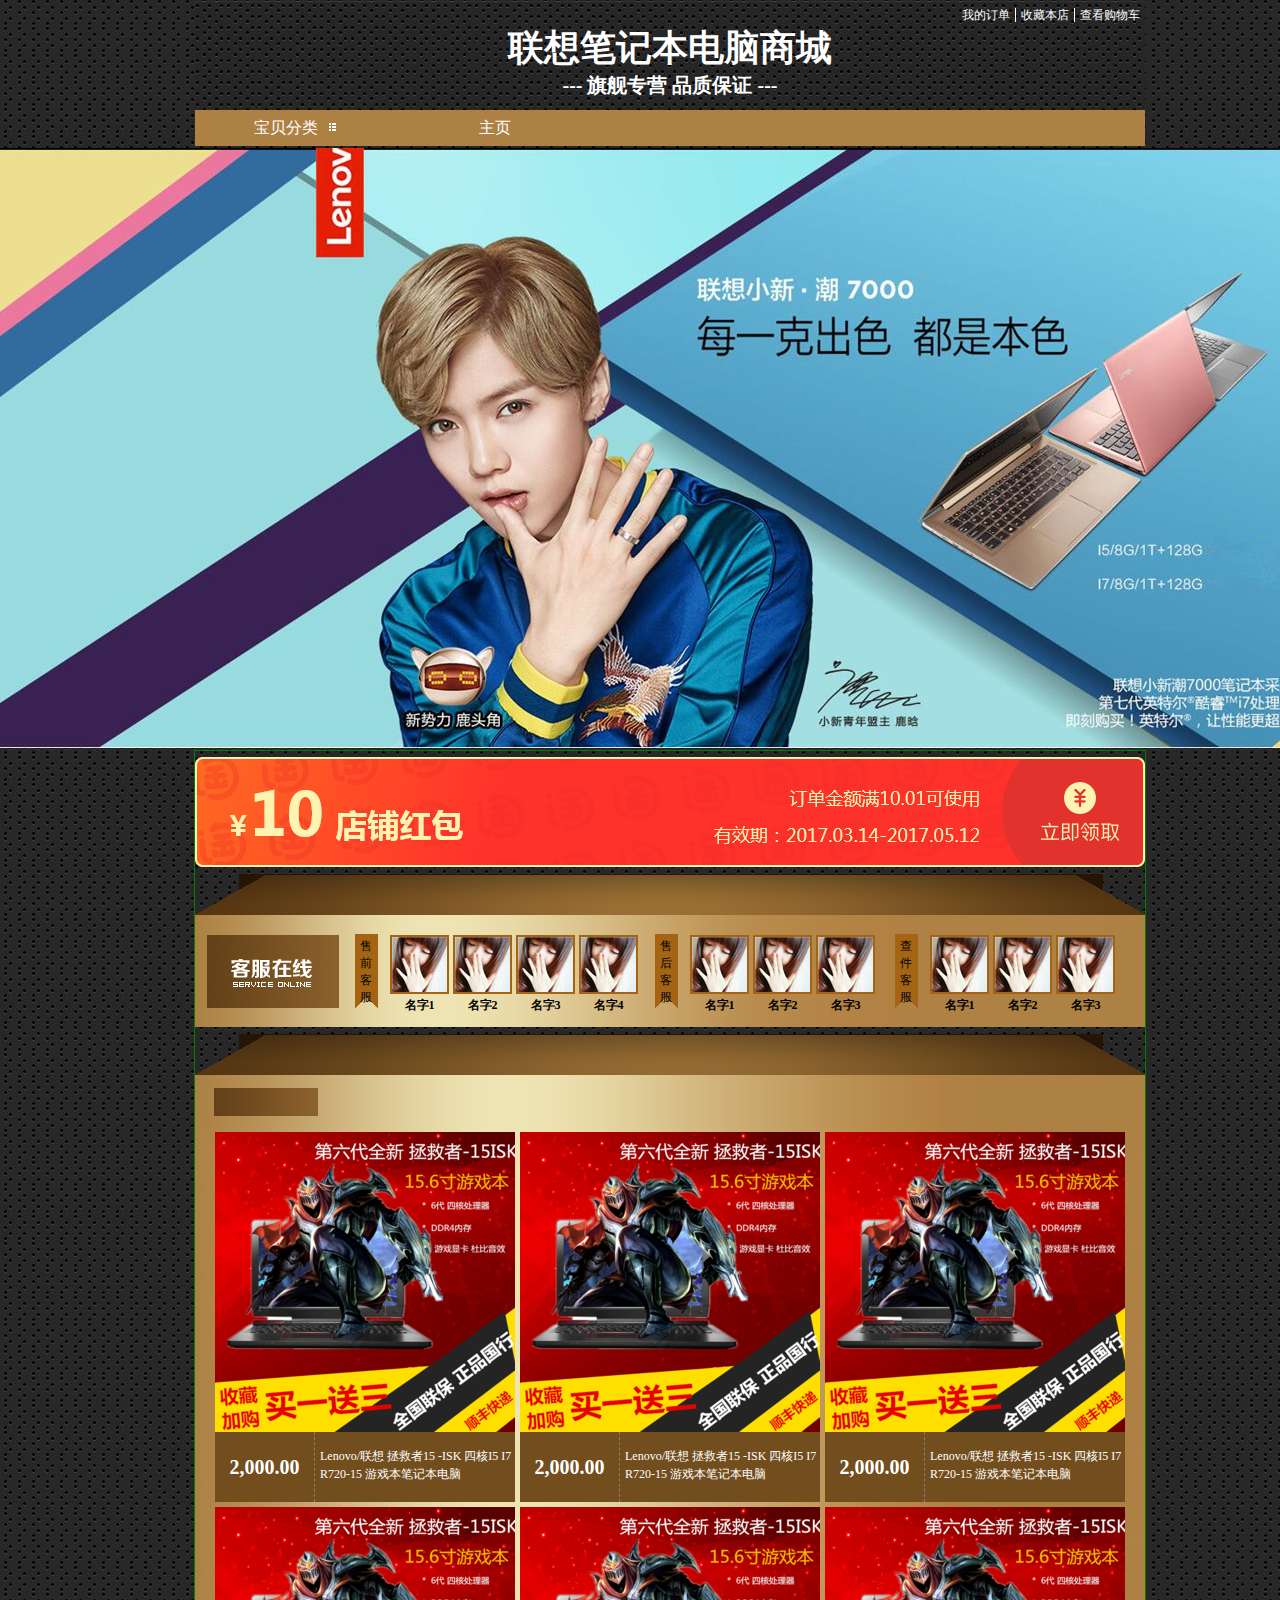
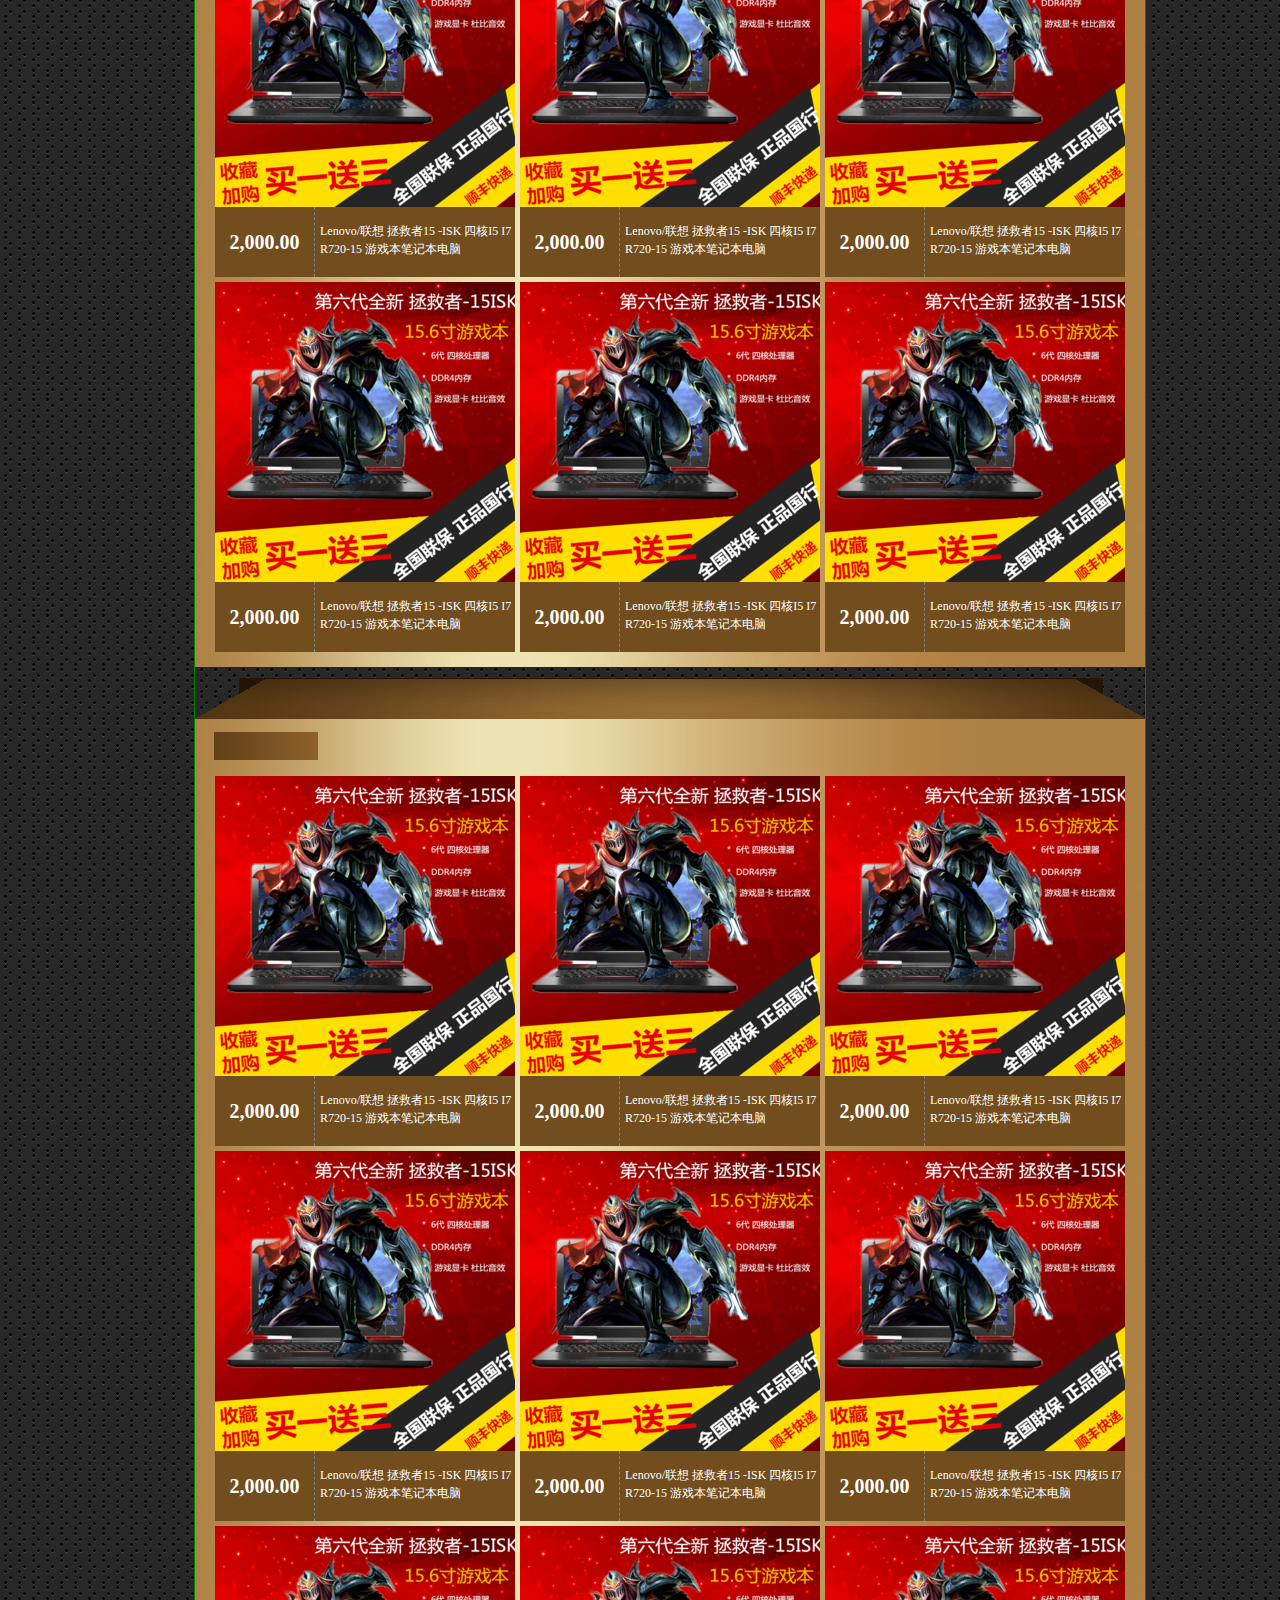
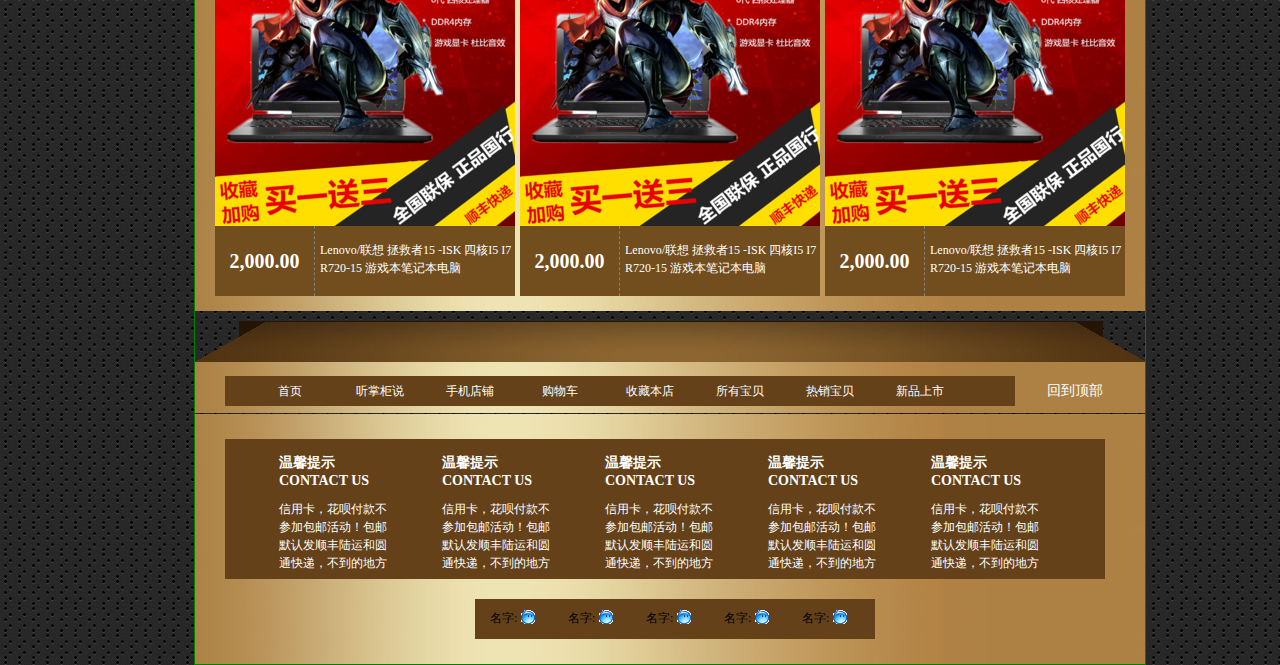
<file: 仿联想淘宝.html>
<!doctype html>
<html>
<head>
<meta charset="utf-8">
<title>无标题文档</title>
<link href="head.css" rel="stylesheet" type="text/css">
<link href="reset.css" rel="stylesheet" type="text/css">
<link href="main.css" rel="stylesheet" type="text/css">
<link href="main_bb.css" rel="stylesheet" type="text/css">
<link href="foot.css" rel="stylesheet" type="text/css">
<style>
body {
	background: url(img/bg.jpg);
}
#content {
	margin: auto auto;
	width: 1340px;
}
#head {
	width: 950px;
	margin: 0px auto;
	background-image: url(img/nav3.jpg);
	height: 146px;
	position: relative;
}
#zhsh {
	background: url(img/zs.jpg) no-repeat;
	height: 600px;
	width: 1340px;
	margin: 2px auto;
}
#main {
	margin: 0px auto;
	width: 950px;
 //height: 4000px;
	border: 1px solid green;
}
</style>
<script type="text/javascript">
 function getCurrentStyle(obj, cssproperty, csspropertyNS){  
 if(obj.style[cssproperty]){  
 return obj.style[cssproperty];  
 }  
 if (obj.currentStyle) {// IE5+  
 return obj.currentStyle[cssproperty];  
 }else if (document.defaultView.getComputedStyle(obj, null)) {// FF/Mozilla  
 var currentStyle = document.defaultView.getComputedStyle(obj, null);  
 var value = currentStyle.getPropertyValue(csspropertyNS);  
 if(!value){//try this method  
 value = currentStyle[cssproperty];  
 }  
 return value;  
 }else if (window.getComputedStyle) {// NS6+  
 var currentStyle = window.getComputedStyle(obj, "");  
 return currentStyle.getPropertyValue(csspropertyNS);  
 }  
 }  
 //alert(getCurrentStyle(mydiv, "backgroundColor", "background-color")); //alerts "yellow"  
function getMousePos6(event) {
	var e = event || window.event;
	var scrollX = document.documentElement.scrollLeft || document.body.scrollLeft;
	var scrollY = document.documentElement.scrollTop || document.body.scrollTop;
	var x = e.pageX || e.clientX + scrollX;
	var y = e.pageY || e.clientY + scrollY;
	//alert('x: ' + x + '\ny: ' + y);
	return { 'x': x, 'y': y };
} 
function jiu(){
	var jiu=document.getElementsByClassName("main_bb_jiu_img");
	//alert(jiu.length);
    for(var i=0;i<jiu.length;i++){
		var jiu_img=jiu.item(i);
		jiu_img.onmouseover=jiu_dt;
		jiu_img.id="main_bb_jiu_img"+i;
		//jiu_img.onmouseout=jiu_dt_jiesu;
	}
}
var onid=null;
function jiu_dt(e){
	//alert("lai");
	e = e || window.event;
	var target = e.target || e.srcElement;
    //alert(target.getAttribute("id"));
	var dtcd=target.getElementsByClassName("main_bb_jiu_dtcd").item(0);
	if(typeof dtcd!="undefined"){
	if(getCurrentStyle(dtcd,"display","dispaly")=="none"){
		if(onid!=null){
			var jiu=document.getElementById(onid);
			var jiu_dt=jiu.getElementsByClassName("main_bb_jiu_dtcd").item(0);
			jiu_dt.style.display="none";
		}
		//alert(target.getAttribute("id"));
		onid=target.getAttribute("id");
		dtcd.onmouseout=jiu_dt_jiesu;
		//alert(getCurrentStyle(dtcd,"display","dispaly"))
		dtcd.style.display="block";
		//alert(getCurrentStyle(dtcd,"display","dispaly"))
		jiu_dt_move();
	}
	}
}
var x=5;
var y=5;
var a=0.75;
var t;
function jiu_dt_move(){
	var jiu=document.getElementById(onid);
	if(typeof jiu!="undefined"){
	x++;
	y++;
	a-=0.003;
	var jiu_ul=jiu.getElementsByTagName("ul").item(0);
	console.log(jiu_ul);
	jiu_ul.style.left=x+"px";
	jiu_ul.style.top=y+"px";
	var jiu_span=jiu.getElementsByTagName("p").item(0);
	console.log(jiu_span);
	jiu_span.style.right=x+"px";
	jiu_span.style.bottom=y+"px";
	var jiu_dt=jiu.getElementsByClassName("main_bb_jiu_dtcd").item(0);
	console.log(jiu_dt);
	console.log(a);
	jiu_dt.style.background="hsla(0,0%,0%,"+a+")";
	if(x<115&&y<115){
		t=setTimeout(function(){jiu_dt_move()},10);
	}
	}
}
function jiu_dt_jiesu(e){
	//alert("qu");
	e = e || window.event;
	var target = e.target || e.srcElement;
	var pos=getMousePos6(e);
    //console.log(pos.x+","+pos.y)
	var jiu=document.getElementById(onid);
	//console.log(jiu.offsetLeft+","+jiu.offsetTop);
	if(target.tagName=="DIV"){
		if(pos.x-jiu.offsetLeft<5||pos.x-jiu.offsetLeft>295||pos.y-jiu.offsetTop<5||pos.y-jiu.offsetTop>295){
			target.style.display="none";
			onid=null;
			x=5;y=5;a=0.75;
			clearTimeout(t);
		}
	}
}
</script>
</head>

<body onLoad="jiu()">
<div id="content">
  <div id="head">
    <ul id="head_gy">
      <li><a href="#">我的订单</a></li>
      <li><a href="#">收藏本店</a></li>
      <li><a style="border-right:hidden;" href="#">查看购物车</a></li>
    </ul>
    <div style="clear:both;"></div>
    <p id="head_p1">联想笔记本电脑商城</p>
    <p id="head_p2"> --- 旗舰专营 品质保证 --- </p>
    <ul id="head_dh">
      <li><a href="#">宝贝分类<span id="head_dh_tb">&nbsp;&nbsp;</span></a>
        <ul id="dh_1j">
          <li><a href="#">所有宝贝</a>
            <ul id="dh_2j">
              <li><a href="#">宝贝</a></li>
              <li><a href="#">宝贝</a></li>
              <li><a href="#">宝贝</a></li>
            </ul>
          </li>
          <li><a href="#">Lenovo/联想</a></li>
          <li><a href="#">配件</a></li>
        </ul>
      </li>
      <li><a href="#">主页</a></li>
    </ul>
  </div>
  <div id="zhsh"></div>
  <div id="main"> <a href="#">
    <div id="main_lp"></div>
    </a>
    <div id="main_kf">
      <div id="main_kf_kf1">
        <div class="main_akf_Left">售前客服</div>
        <div class="main_akf_Right">
          <ul class="main_akf_Right_ul1">
            <li><a href="#"><img src="img/TB2Q.jpg"/></a></li>
            <li><a href="#"><img src="img/TB2Q.jpg"/></a></li>
            <li><a href="#"><img src="img/TB2Q.jpg"/></a></li>
            <li><a href="#"><img src="img/TB2Q.jpg"/></a></li>
          </ul>
          <ul class="main_akf_Right_ul2">
            <li>名字1</li>
            <li>名字2</li>
            <li>名字3</li>
            <li>名字4</li>
          </ul>
        </div>
      </div>
      <div id="main_kf_kf2">
        <div class="main_akf_Left">售后客服</div>
        <div class="main_akf_Right">
          <ul class="main_akf_Right_ul1">
            <li><a href="#"><img src="img/TB2Q.jpg"/></a></li>
            <li><a href="#"><img src="img/TB2Q.jpg"/></a></li>
            <li><a href="#"><img src="img/TB2Q.jpg"/></a></li>
          </ul>
          <ul class="main_akf_Right_ul2">
            <li>名字1</li>
            <li>名字2</li>
            <li>名字3</li>
          </ul>
        </div>
      </div>
      <div id="main_kf_kf3">
        <div class="main_akf_Left">查件客服</div>
        <div class="main_akf_Right">
          <ul class="main_akf_Right_ul1">
            <li><a href="#"><img src="img/TB2Q.jpg"/></a></li>
            <li><a href="#"><img src="img/TB2Q.jpg"/></a></li>
            <li><a href="#"><img src="img/TB2Q.jpg"/></a></li>
          </ul>
          <ul class="main_akf_Right_ul2">
            <li>名字1</li>
            <li>名字2</li>
            <li>名字3</li>
          </ul>
        </div>
      </div>
    </div>
    <div style="background:url(img/tl.png) 0px -275px no-repeat; width:950px; height:94px;"></div>
    <div id="main_bb1">
      <div class="main_bb_jiu">
        <div class="main_bb_jiu_img"><img src="img/bb1.png"/>
          <div class="main_bb_jiu_dtcd">
            <ul>
              <li style="background:white url(img/xtb.gif) -349px -114px no-repeat;"><a href="#"><span></span></a></li>
              <li style="background:white url(img/xtb.gif) -375px -114px no-repeat;"><a href="#"><span></span></a></li>
              <li style="background:white url(img/xtb.gif) -401px -114px no-repeat;"><a href="#"><span></span></a></li>
            </ul>
            <p>购买了10件</p>
          </div>
        </div>
        <div class="main_bb_jiu_xx">
          <p class="main_bb_jiu_xx_jg">2,000.00</p>
          <p class="main_bb_jiu_xx_lx"><a href="#">Lenovo/联想 拯救者15 -ISK 四核I5 I7 R720-15 游戏本笔记本电脑</a></p>
        </div>
      </div>
      <div class="main_bb_jiu">
        <div class="main_bb_jiu_img"><img src="img/bb1.png"/>
          <div class="main_bb_jiu_dtcd">
            <ul>
              <li style="background:white url(img/xtb.gif) -349px -114px no-repeat;"><a href="#"><span></span></a></li>
              <li style="background:white url(img/xtb.gif) -375px -114px no-repeat;"><a href="#"></a></li>
              <li style="background:white url(img/xtb.gif) -401px -114px no-repeat;"><a href="#"></a></li>
            </ul>
            <p>购买了10件</p>
          </div>
        </div>
        <div class="main_bb_jiu_xx">
          <p class="main_bb_jiu_xx_jg">2,000.00</p>
          <p class="main_bb_jiu_xx_lx"><a href="#">Lenovo/联想 拯救者15 -ISK 四核I5 I7 R720-15 游戏本笔记本电脑</a></p>
        </div>
      </div>
      <div class="main_bb_jiu">
        <div class="main_bb_jiu_img"><img src="img/bb1.png"/>
          <div class="main_bb_jiu_dtcd">
            <ul>
              <li style="background:white url(img/xtb.gif) -349px -114px no-repeat;"><a href="#"><span></span></a></li>
              <li style="background:white url(img/xtb.gif) -375px -114px no-repeat;"><a href="#"></a></li>
              <li style="background:white url(img/xtb.gif) -401px -114px no-repeat;"><a href="#"></a></li>
            </ul>
            <p>购买了10件</p>
          </div>
        </div>
        <div class="main_bb_jiu_xx">
          <p class="main_bb_jiu_xx_jg">2,000.00</p>
          <p class="main_bb_jiu_xx_lx"><a href="#">Lenovo/联想 拯救者15 -ISK 四核I5 I7 R720-15 游戏本笔记本电脑</a></p>
        </div>
      </div>
      <div class="main_bb_jiu">
        <div class="main_bb_jiu_img"><img src="img/bb1.png"/>
          <div class="main_bb_jiu_dtcd">
            <ul>
              <li style="background:white url(img/xtb.gif) -349px -114px no-repeat;"><a href="#"><span></span></a></li>
              <li style="background:white url(img/xtb.gif) -375px -114px no-repeat;"><a href="#"></a></li>
              <li style="background:white url(img/xtb.gif) -401px -114px no-repeat;"><a href="#"></a></li>
            </ul>
            <p>购买了10件</p>
          </div>
        </div>
        <div class="main_bb_jiu_xx">
          <p class="main_bb_jiu_xx_jg">2,000.00</p>
          <p class="main_bb_jiu_xx_lx"><a href="#">Lenovo/联想 拯救者15 -ISK 四核I5 I7 R720-15 游戏本笔记本电脑</a></p>
        </div>
      </div>
      <div class="main_bb_jiu">
        <div class="main_bb_jiu_img"><img src="img/bb1.png"/>
          <div class="main_bb_jiu_dtcd">
            <ul>
              <li style="background:white url(img/xtb.gif) -349px -114px no-repeat;"><a href="#"><span></span></a></li>
              <li style="background:white url(img/xtb.gif) -375px -114px no-repeat;"><a href="#"></a></li>
              <li style="background:white url(img/xtb.gif) -401px -114px no-repeat;"><a href="#"></a></li>
            </ul>
            <p>购买了10件</p>
          </div>
        </div>
        <div class="main_bb_jiu_xx">
          <p class="main_bb_jiu_xx_jg">2,000.00</p>
          <p class="main_bb_jiu_xx_lx"><a href="#">Lenovo/联想 拯救者15 -ISK 四核I5 I7 R720-15 游戏本笔记本电脑</a></p>
        </div>
      </div>
      <div class="main_bb_jiu">
        <div class="main_bb_jiu_img"><img src="img/bb1.png"/>
          <div class="main_bb_jiu_dtcd">
            <ul>
              <li style="background:white url(img/xtb.gif) -349px -114px no-repeat;"><a href="#"><span></span></a></li>
              <li style="background:white url(img/xtb.gif) -375px -114px no-repeat;"><a href="#"></a></li>
              <li style="background:white url(img/xtb.gif) -401px -114px no-repeat;"><a href="#"></a></li>
            </ul>
            <p>购买了10件</p>
          </div>
        </div>
        <div class="main_bb_jiu_xx">
          <p class="main_bb_jiu_xx_jg">2,000.00</p>
          <p class="main_bb_jiu_xx_lx"><a href="#">Lenovo/联想 拯救者15 -ISK 四核I5 I7 R720-15 游戏本笔记本电脑</a></p>
        </div>
      </div>
      <div class="main_bb_jiu">
        <div class="main_bb_jiu_img"><img src="img/bb1.png"/>
          <div class="main_bb_jiu_dtcd">
            <ul>
              <li style="background:white url(img/xtb.gif) -349px -114px no-repeat;"><a href="#"><span></span></a></li>
              <li style="background:white url(img/xtb.gif) -375px -114px no-repeat;"><a href="#"></a></li>
              <li style="background:white url(img/xtb.gif) -401px -114px no-repeat;"><a href="#"></a></li>
            </ul>
            <p>购买了10件</p>
          </div>
        </div>
        <div class="main_bb_jiu_xx">
          <p class="main_bb_jiu_xx_jg">2,000.00</p>
          <p class="main_bb_jiu_xx_lx"><a href="#">Lenovo/联想 拯救者15 -ISK 四核I5 I7 R720-15 游戏本笔记本电脑</a></p>
        </div>
      </div>
      <div class="main_bb_jiu">
        <div class="main_bb_jiu_img"><img src="img/bb1.png"/>
          <div class="main_bb_jiu_dtcd">
            <ul>
              <li style="background:white url(img/xtb.gif) -349px -114px no-repeat;"><a href="#"><span></span></a></li>
              <li style="background:white url(img/xtb.gif) -375px -114px no-repeat;"><a href="#"></a></li>
              <li style="background:white url(img/xtb.gif) -401px -114px no-repeat;"><a href="#"></a></li>
            </ul>
            <p>购买了10件</p>
          </div>
        </div>
        <div class="main_bb_jiu_xx">
          <p class="main_bb_jiu_xx_jg">2,000.00</p>
          <p class="main_bb_jiu_xx_lx"><a href="#">Lenovo/联想 拯救者15 -ISK 四核I5 I7 R720-15 游戏本笔记本电脑</a></p>
        </div>
      </div>
      <div class="main_bb_jiu">
        <div class="main_bb_jiu_img"><img src="img/bb1.png"/>
          <div class="main_bb_jiu_dtcd">
            <ul>
              <li style="background:white url(img/xtb.gif) -349px -114px no-repeat;"><a href="#"><span></span></a></li>
              <li style="background:white url(img/xtb.gif) -375px -114px no-repeat;"><a href="#"></a></li>
              <li style="background:white url(img/xtb.gif) -401px -114px no-repeat;"><a href="#"></a></li>
            </ul>
            <p>购买了10件</p>
          </div>
        </div>
        <div class="main_bb_jiu_xx">
          <p class="main_bb_jiu_xx_jg">2,000.00</p>
          <p class="main_bb_jiu_xx_lx"><a href="#">Lenovo/联想 拯救者15 -ISK 四核I5 I7 R720-15 游戏本笔记本电脑</a></p>
        </div>
      </div>
      <div style="clear:both;"></div>
    </div>
    <div style="background:url(img/tl.png) 0px -275px no-repeat; width:950px; height:94px;"></div>
     <div id="main_bb1">
      <div class="main_bb_jiu">
        <div class="main_bb_jiu_img"><img src="img/bb1.png"/>
          <div class="main_bb_jiu_dtcd">
            <ul>
              <li style="background:white url(img/xtb.gif) -349px -114px no-repeat;"><a href="#"><span></span></a></li>
              <li style="background:white url(img/xtb.gif) -375px -114px no-repeat;"><a href="#"></a></li>
              <li style="background:white url(img/xtb.gif) -401px -114px no-repeat;"><a href="#"></a></li>
            </ul>
            <p>购买了10件</p>
          </div>
        </div>
        <div class="main_bb_jiu_xx">
          <p class="main_bb_jiu_xx_jg">2,000.00</p>
          <p class="main_bb_jiu_xx_lx"><a href="#">Lenovo/联想 拯救者15 -ISK 四核I5 I7 R720-15 游戏本笔记本电脑</a></p>
        </div>
      </div>
      <div class="main_bb_jiu">
        <div class="main_bb_jiu_img"><img src="img/bb1.png"/>
          <div class="main_bb_jiu_dtcd">
            <ul>
              <li style="background:white url(img/xtb.gif) -349px -114px no-repeat;"><a href="#"><span></span></a></li>
              <li style="background:white url(img/xtb.gif) -375px -114px no-repeat;"><a href="#"></a></li>
              <li style="background:white url(img/xtb.gif) -401px -114px no-repeat;"><a href="#"></a></li>
            </ul>
            <p>购买了10件</p>
          </div>
        </div>
        <div class="main_bb_jiu_xx">
          <p class="main_bb_jiu_xx_jg">2,000.00</p>
          <p class="main_bb_jiu_xx_lx"><a href="#">Lenovo/联想 拯救者15 -ISK 四核I5 I7 R720-15 游戏本笔记本电脑</a></p>
        </div>
      </div>
      <div class="main_bb_jiu">
        <div class="main_bb_jiu_img"><img src="img/bb1.png"/>
          <div class="main_bb_jiu_dtcd">
            <ul>
              <li style="background:white url(img/xtb.gif) -349px -114px no-repeat;"><a href="#"><span></span></a></li>
              <li style="background:white url(img/xtb.gif) -375px -114px no-repeat;"><a href="#"></a></li>
              <li style="background:white url(img/xtb.gif) -401px -114px no-repeat;"><a href="#"></a></li>
            </ul>
            <p>购买了10件</p>
          </div>
        </div>
        <div class="main_bb_jiu_xx">
          <p class="main_bb_jiu_xx_jg">2,000.00</p>
          <p class="main_bb_jiu_xx_lx"><a href="#">Lenovo/联想 拯救者15 -ISK 四核I5 I7 R720-15 游戏本笔记本电脑</a></p>
        </div>
      </div>
      <div class="main_bb_jiu">
        <div class="main_bb_jiu_img"><img src="img/bb1.png"/>
          <div class="main_bb_jiu_dtcd">
            <ul>
              <li style="background:white url(img/xtb.gif) -349px -114px no-repeat;"><a href="#"><span></span></a></li>
              <li style="background:white url(img/xtb.gif) -375px -114px no-repeat;"><a href="#"></a></li>
              <li style="background:white url(img/xtb.gif) -401px -114px no-repeat;"><a href="#"></a></li>
            </ul>
            <p>购买了10件</p>
          </div>
        </div>
        <div class="main_bb_jiu_xx">
          <p class="main_bb_jiu_xx_jg">2,000.00</p>
          <p class="main_bb_jiu_xx_lx"><a href="#">Lenovo/联想 拯救者15 -ISK 四核I5 I7 R720-15 游戏本笔记本电脑</a></p>
        </div>
      </div>
      <div class="main_bb_jiu">
        <div class="main_bb_jiu_img"><img src="img/bb1.png"/>
          <div class="main_bb_jiu_dtcd">
            <ul>
              <li style="background:white url(img/xtb.gif) -349px -114px no-repeat;"><a href="#"><span></span></a></li>
              <li style="background:white url(img/xtb.gif) -375px -114px no-repeat;"><a href="#"></a></li>
              <li style="background:white url(img/xtb.gif) -401px -114px no-repeat;"><a href="#"></a></li>
            </ul>
            <p>购买了10件</p>
          </div>
        </div>
        <div class="main_bb_jiu_xx">
          <p class="main_bb_jiu_xx_jg">2,000.00</p>
          <p class="main_bb_jiu_xx_lx"><a href="#">Lenovo/联想 拯救者15 -ISK 四核I5 I7 R720-15 游戏本笔记本电脑</a></p>
        </div>
      </div>
      <div class="main_bb_jiu">
        <div class="main_bb_jiu_img"><img src="img/bb1.png"/>
          <div class="main_bb_jiu_dtcd">
            <ul>
              <li style="background:white url(img/xtb.gif) -349px -114px no-repeat;"><a href="#"><span></span></a></li>
              <li style="background:white url(img/xtb.gif) -375px -114px no-repeat;"><a href="#"></a></li>
              <li style="background:white url(img/xtb.gif) -401px -114px no-repeat;"><a href="#"></a></li>
            </ul>
            <p>购买了10件</p>
          </div>
        </div>
        <div class="main_bb_jiu_xx">
          <p class="main_bb_jiu_xx_jg">2,000.00</p>
          <p class="main_bb_jiu_xx_lx"><a href="#">Lenovo/联想 拯救者15 -ISK 四核I5 I7 R720-15 游戏本笔记本电脑</a></p>
        </div>
      </div>
      <div class="main_bb_jiu">
        <div class="main_bb_jiu_img"><img src="img/bb1.png"/>
          <div class="main_bb_jiu_dtcd">
            <ul>
              <li style="background:white url(img/xtb.gif) -349px -114px no-repeat;"><a href="#"><span></span></a></li>
              <li style="background:white url(img/xtb.gif) -375px -114px no-repeat;"><a href="#"></a></li>
              <li style="background:white url(img/xtb.gif) -401px -114px no-repeat;"><a href="#"></a></li>
            </ul>
            <p>购买了10件</p>
          </div>
        </div>
        <div class="main_bb_jiu_xx">
          <p class="main_bb_jiu_xx_jg">2,000.00</p>
          <p class="main_bb_jiu_xx_lx"><a href="#">Lenovo/联想 拯救者15 -ISK 四核I5 I7 R720-15 游戏本笔记本电脑</a></p>
        </div>
      </div>
      <div class="main_bb_jiu">
        <div class="main_bb_jiu_img"><img src="img/bb1.png"/>
          <div class="main_bb_jiu_dtcd">
            <ul>
              <li style="background:white url(img/xtb.gif) -349px -114px no-repeat;"><a href="#"><span></span></a></li>
              <li style="background:white url(img/xtb.gif) -375px -114px no-repeat;"><a href="#"></a></li>
              <li style="background:white url(img/xtb.gif) -401px -114px no-repeat;"><a href="#"></a></li>
            </ul>
            <p>购买了10件</p>
          </div>
        </div>
        <div class="main_bb_jiu_xx">
          <p class="main_bb_jiu_xx_jg">2,000.00</p>
          <p class="main_bb_jiu_xx_lx"><a href="#">Lenovo/联想 拯救者15 -ISK 四核I5 I7 R720-15 游戏本笔记本电脑</a></p>
        </div>
      </div>
      <div class="main_bb_jiu">
        <div class="main_bb_jiu_img"><img src="img/bb1.png"/>
          <div class="main_bb_jiu_dtcd">
            <ul>
              <li style="background:white url(img/xtb.gif) -349px -114px no-repeat;"><a href="#"><span></span></a></li>
              <li style="background:white url(img/xtb.gif) -375px -114px no-repeat;"><a href="#"></a></li>
              <li style="background:white url(img/xtb.gif) -401px -114px no-repeat;"><a href="#"></a></li>
            </ul>
            <p>购买了10件</p>
          </div>
        </div>
        <div class="main_bb_jiu_xx">
          <p class="main_bb_jiu_xx_jg">2,000.00</p>
          <p class="main_bb_jiu_xx_lx"><a href="#">Lenovo/联想 拯救者15 -ISK 四核I5 I7 R720-15 游戏本笔记本电脑</a></p>
        </div>
      </div>
      <div style="clear:both;"></div>
    </div>
    <div id="foot">
     <div id="foot_dh">
    <ul>
      <li><a href="#">首页</a></li>
      <li><a href="#">听掌柜说</a></li>
      <li><a href="#">手机店铺</a></li>
      <li><a href="#">购物车</a></li>
      <li><a href="#">收藏本店</a></li>
      <li><a href="#">所有宝贝</a></li>
      <li><a href="#">热销宝贝</a></li>
      <li><a href="#">新品上市</a></li>
    </ul>
    <a id="foot_tohead" href="#">回到顶部</a> </div>
  <div id="foot_fw">
    <ul id="foot_fw_ul1">
      <li>
        <p class="foot_fw_ul1_p1">温馨提示</p>
        <p class="foot_fw_ul1_p2">CONTACT US</p>
        <p class="foot_fw_ul1_p3">信用卡，花呗付款不参加包邮活动！包邮默认发顺丰陆运和圆通快递，不到的地方</p>
      </li>
      <li>
        <p class="foot_fw_ul1_p1">温馨提示</p>
        <p class="foot_fw_ul1_p2">CONTACT US</p>
        <p class="foot_fw_ul1_p3">信用卡，花呗付款不参加包邮活动！包邮默认发顺丰陆运和圆通快递，不到的地方</p>
      </li>
      <li>
        <p class="foot_fw_ul1_p1">温馨提示</p>
        <p class="foot_fw_ul1_p2">CONTACT US</p>
        <p class="foot_fw_ul1_p3">信用卡，花呗付款不参加包邮活动！包邮默认发顺丰陆运和圆通快递，不到的地方</p>
      </li>
      <li>
        <p class="foot_fw_ul1_p1">温馨提示</p>
        <p class="foot_fw_ul1_p2">CONTACT US</p>
        <p class="foot_fw_ul1_p3">信用卡，花呗付款不参加包邮活动！包邮默认发顺丰陆运和圆通快递，不到的地方</p>
      </li>
      <li>
        <p class="foot_fw_ul1_p1">温馨提示</p>
        <p class="foot_fw_ul1_p2">CONTACT US</p>
        <p class="foot_fw_ul1_p3">信用卡，花呗付款不参加包邮活动！包邮默认发顺丰陆运和圆通快递，不到的地方</p>
      </li>
    </ul>
    <ul id="foot_fw_ul2">
      <li> <span>名字:</span><a href="#"><img src="img/online.aw.gif"/></a> </li>
      <li> <span>名字:</span><a href="#"><img src="img/online.aw.gif"/></a> </li>
      <li> <span>名字:</span><a href="#"><img src="img/online.aw.gif"/></a> </li>
      <li> <span>名字:</span><a href="#"><img src="img/online.aw.gif"/></a> </li>
      <li> <span>名字:</span><a href="#"><img src="img/online.aw.gif"/></a> </li>
    </ul>
  </div>
    </div>
  </div>
</div>
</body>
</html>
</file>
<file: head.css>
@charset "utf-8";
/* CSS Document */


#head #head_gy {
	margin-top: 5px;
	float: right;
}
#head #head_gy li {
	min-width: 50px;
	min-height: 15px;
	float: left;
}
#head #head_gy li a {
	border-right: 1px solid white;
	padding: 0 5px;
	color: white;
	line-height: 15px;
 //text-align:center;
	font-size: 12px;
	overflow: hidden;
}
#head #head_gy li a:hover{
	color:#7f5826;
	text-decoration:none;
	}
#head #head_p1 {
	font: normal bold 36px/50px "微软雅黑";
	color: white;
	text-align: center;
}
#head #head_p2 {
	font: normal bold 20px/24px "微软雅黑";
	color: white;
	text-align: center;
}
#head #head_dh {
	height: 37px;
	position: absolute;
	bottom: 0px;
	left: 0px;
}
#head #head_dh li {
	float: left;
	width: 200px;
	height: 37px;
}
#head #head_dh li a {
	text-decoration:none;
	color:white;
	font-size: 16px;
	line-height: 37px;
	display: block;
 //border:1px solid green;
	height: 37px;
	text-align: center;
}
#head #head_dh li a:hover{
	background:#634119;
	}
#head #head_dh li #dh_1j{
	display:none;}	
#head #head_dh li:hover #dh_1j{
	display:list-item;}	
#head #head_dh li ul li {
	background:#AD8144;
	position:relative;
	}
#head #head_dh li ul li a:hover{
	background:#634119;
	}	
#head #head_dh li ul li #dh_2j{
	display:none;
	position:absolute;
	top:0px;
	left:200px;
	float:left;
	}	
#head #head_dh li ul li:hover #dh_2j{
	display:block;
	}
#head #head_dh li ul li ul li{
	width:200px;
	height:37px;
	}	
#head #head_dh #head_dh_tb {
	margin-left:10px;
	font-size: 16px;
	background: url(img/xtb.gif) -712px -10px no-repeat;
}
</file>
<file: main.css>
@charset "utf-8";
/* CSS Document */

#main_lp{
	width:950px;
	height:112px;
	margin: 5px 0px;
	background:url(img/lw.png) no-repeat;;
	}
#main_kf{
	width:790px;
	height:95px;
	margin: 5px 0px;
	background:url(img/tl2.png) 0px -610px no-repeat;
	padding-left:160px;
	padding-top:60px;
	}
#main_kf #main_kf_kf1{
	width:300px;
	height:92px;
	float:left;
}	
#main_kf #main_kf_kf2{
	width:240px;
	height:92px;
	float:left;
	}	
#main_kf #main_kf_kf3{
	width:240px;
	height:92px;
	float:left;
	}	
#main_kf .main_akf_Left{
	font-size:12px;
	font-family:"微软雅黑";
	padding:5px;
	width:23px;
	height:90px;
	background:url(img/service2.gif) 0 -524px no-repeat;
	float:left;}
#main_kf .main_akf_Right{
	width:196px;
	height:90px;
	//border:1px solid red;
	float:left;}
#main_kf #main_kf_kf1 .main_akf_Right{
	width:260px;
	}		
#main_kf .main_akf_Right .main_akf_Right_ul1{
	display:block;
	}	
#main_kf .main_akf_Right .main_akf_Right_ul2{
	display:block;
	}
#main_kf .main_akf_Right .main_akf_Right_ul1 li{
	border:2px solid #A56413;
	margin:2px;
	width:55px;
	height:55px;
	float:left;
	}
#main_kf .main_akf_Right .main_akf_Right_ul2 li{
	margin:2px 4px;
	width:55px;
	height:15px;
	float:left;
	font:normal bold 12px/15px "微软雅黑";
	text-align:center;
	}
</file>
<file: main_bb.css>
@charset "utf-8";
/* CSS Document */

#main_bb1{
	background:url(img/gold.jpg);
	padding-left:15px;
	padding-bottom:15px;
	margin-bottom:10px;
	}
.main_bb_jiu{
	width:300px;
	height:370px;
	margin:5px 0 0 5px;
	float:left;
	}
.main_bb_jiu .main_bb_jiu_img{
	background:url(img/bb1.png) no-repeat;
	width:300px;
	height:300px;
	position:relative;
	}	
.main_bb_jiu .main_bb_jiu_img img{
	display:none;
	}	
.main_bb_jiu_dtcd{
	float:left;
	background:hsla(0,0%,0%,0.75);
	position:absolute;
	width:300px;
	height:300px;
	top:0px;
	left:0px;
	display:none;
	//z-index:10;
	}
.main_bb_jiu_dtcd ul{
	float:left;
	width:81px;
	height:25px;
	position:absolute;
	left:5px;
	top:5px;
	}	
.main_bb_jiu_dtcd ul li{
	width:25px;
	height:25px;
	margin:0 1px;
	float:left;
	z-index:10;
	}	
.main_bb_jiu_dtcd p{
	color:white;
	float:left;
	width:65px;
	height:15px;
	position:absolute;
	right:5px;
	bottom:5px;
	font-size:12px;
	}	
.main_bb_jiu .main_bb_jiu_xx_jg{
	height:70px;
	width:99px;
	float:left;
	border-right:1px dashed gray;
	font: normal bold 20px/70px "黑体";
	color:white;
	background:#724D1D;
	text-align:center;
	}	
.main_bb_jiu .main_bb_jiu_xx_lx{
	height:70px;
	width:200px;
	float:left;
	//border:1px solid red;
	font:normal normal 14px/23px "微软雅黑";
	color:white;
	background:#724D1D;
	}	
.main_bb_jiu .main_bb_jiu_xx_lx a{
	margin-left:5px;
	margin-top:15px;
	font:normal normal 12px/18px "微软雅黑";
	color:white;
	display:block;
	overflow:hidden;
	}	
.main_bb_jiu .main_bb_jiu_xx_lx a:visited{
	color:white;
	text-decoration:none;
	}		
.main_bb_jiu .main_bb_jiu_xx_lx a:hover{
	color:gray;
	text-decoration:none;
	}
</file>
<file: foot.css>
@charset "utf-8";
/* CSS Document */


#foot{
	margin:auto 0;
	width:950px;
	}
#foot_dh{
	width:950px;
	height:93px;
	background: url(img/tl.png) 0 -908px no-repeat;
	}
#foot_dh ul{
	padding:0px 20px;
	width:750px;
	height:30px;
	background:#644119;
	float:left;
	margin-left:30px;
	margin-top:55px;
	}
#foot_dh li{
	//border:1px solid black;
	width:90px;
	height:30px;
	float:left;
	font:normal normal 12px/30px "微软雅黑";
	text-align:center;
	}
#foot_dh ul li a{
	color:white;
	}	
#foot_dh #foot_tohead{
	float:left;
	margin-top:55px;
	display:block;
	width:60px;
	height:30px;
	margin-left:30px;
	font:normal normal 14px/30px "微软雅黑";
	text-align:center;
	color:white;
	}	
#foot_fw{
	width:950px;
	height:250px;
	background:url(img/gold.jpg);
	}
#foot_fw #foot_fw_ul1{
	margin:25px 30px 10px 30px;
	padding:0px 30px 0px 30px;
	float:left;
	width:820px;
	height:140px;
	background:#644119;
	}
#foot_fw #foot_fw_ul1 li{
	margin:15px 24px;
	float:left;
	width:115px;
	height:125px;
	color:white;
	}	
#foot_fw #foot_fw_ul1 li .foot_fw_ul1_p1{
	font:normal bold 14px/18px "微软雅黑";
	}
#foot_fw #foot_fw_ul1 li .foot_fw_ul1_p2{
	font:normal bold 14px/18px "微软雅黑";
	}
#foot_fw #foot_fw_ul1 li .foot_fw_ul1_p3{
	margin-top:10px;
	font:normal normal 12px/18px "微软雅黑";
	}		
#foot_fw #foot_fw_ul2{
	margin:10px 280px;
	float:left;
	width:400px;
	height:40px;
	background:#644119;
	}
#foot_fw #foot_fw_ul2 li{
	//border:1px solid white;
	margin:8px 10px;
	float:left;
	width:58px;
	height:20px;
	font: normal normal 12px/12px "宋体";
	position:relative;
	}	
#foot_fw #foot_fw_ul2 li span{
	position:absolute;
	top:5px;
	left:5px;
	}	
#foot_fw #foot_fw_ul2 li a{
	position:absolute;
	top:2px;
	left:35px;
	}
</file>
<file: bbxx_head.css>
@charset "utf-8";
/* CSS Document */

body{
	//width:1260px;
	}
#head{
	background: url(img/nav3.jpg);
	height:146px;
	color:white;
	}
#head_content{
	background:url(img/top.jpg) 0 -550px no-repeat;
	//border:1px dashed white;
	margin:0 auto;
	width:950px;
	height:110px;
	position:relative;
	overflow:hidden;
	}
#head_content img{
	//width:20px;
	//height:20px;
	position:absolute;
	clip:rect(0 20px 20px 0);
	left:0px;
	top:90px;
	}
#head_content ul{
	height:20px;
	font: normal normal 12px/20px "微软雅黑";
	float:right;
	}
#head_content ul li{
	//border:1px dashed red;
	float:left;
	}
#head_content ul li a{
	color:white;
	border-right:1px solid white;
	padding:0px 10px;
	}	
#head_content ul li a:hover{
	text-decoration:none;
	color:#7F5826;
	}		
#head_content #head_c_p1{
	font: normal bold 36px/50px "微软雅黑";
	letter-spacing:10px;
	text-align:center;
	}	
#head_content #head_c_p1 a{
	color:white;
	}
#head_content #head_c_p1 a:hover{
	text-decoration:none;
	}	
#head_content #head_c_p2{
	font: normal bold 14px/24px "微软雅黑";
	text-align:center;
	}	
#head_content form{
	position:absolute;
	bottom:5px;
	right:5px;
	background:#7F5826;
	}	
#head_content form #head_c_input1{
	margin:2px 2px 2px 2px;
	height:20px;
	float:left;
	}	
#head_content form #head_c_from_a{
	margin:2px 2px 2px 2px;
	float:left;
	display:block;
	width:20px;
	height:20px;
	background:url(img/xtb.gif) -3px -22px no-repeat;
	}	
#head_content form #head_c_from_a:hover{
	cursor:pointer;
	}	
	
#head_dh{
	height:36px;
	width:950px;
	margin:0 auto;
	}	
#head_dh a{
	color:white;
	font: normal normal 14px/36px "宋体";
	}		
#head_dh a:hover{
	color:#7F5826;
	text-decoration:none;
	}	
#head_dh #head_dh_1Jul{
	height:36px;
	width:264px;
	}	
#head_dh #head_dh_1Jul li{
	//border:1px solid red;
	text-align:center;
	height:36px;
	width:180px;
	float:left;
	background:#634119;
	}	
#head_dh #head_dh_1Jul #head_dh_1Jul_li2{
	width:80px;
	background:#AD8144;
	}
#head_dh #head_dh_1Jul #head_dh_1Jul_li2:hover{
	background:#634119;
	}	
#head_dh #head_dh_1Jul li:hover #head_dh_2Jul{
	display:block;
	}
#head_dh #head_dh_2Jul{
	display:none;
	}	
#head_dh #head_dh_2Jul li{
	z-index:1000;
	border:2px solid #AD8144;
	background:#B1864C;
	position:relative;
	float:none;
	}	
#head_dh #head_dh_2Jul li:hover{
	background:#8E6731;
	}
#head_dh #head_dh_2Jul li:hover #head_dh_3Jul{
	display:block;
	}
#head_dh #head_dh_3Jul{
	display:none;
	position:absolute;
	top:-2px;
	left:180px;
	}	
#head_dh #head_dh_3Jul li{
	float:none;
	background:#8E6731;
	//z-index:1001;
	}	
#head_dh #head_dh_3Jul li:hover{
	background:#B1864C;
	}
</file>
<file: bbxx_bbxx.css>
@charset "utf-8";
/* CSS Document */

#bbxx {
	width: 1140px;
	margin: 10px auto;
	height: 920px;
 //border:1px solid #E8E8E8;
}
#bbxx_left {
	float: left;
	height: 920px;
	border-top: 1px solid #E8E8E8;
	border-bottom: 1px solid #E8E8E8;
	border-left: 1px solid #E8E8E8;
}
/*左边的内容*/		
#bbxx_left_img {
	width: 400px;
	margin: 21px;
	float: left;
}
#bbxx_left_img_xt {
	width: 400px;
	height: 400px;
 //float:left;
	position: relative;
}
#bbxx_left_img_img {
	width: 400px;
	height: 400px;
}
#bbxx_left_img_xuankuang {
	width: 36px;
	height: 36px;
 //border:1px solid blue;
	position: absolute;
	top: 0px;
	left: 0px;
	background-color: hsla(0,0%,0%,0.25);
	display: none;
}
#bbxx_left_img_fangda {
	width: 400px;
	height: 400px;
 //border:1px solid blue;
	background-image: url(img/bb1.png);
	background-position: 0px 0xp;
	background-repeat: no-repeat;
	display: none;
	position: absolute;
	left: 410px;
	top: 0px;
 //float:left;
	z-index: 100;
}
#bbxx_left_img_ul1, #bbxx_left_img_ul2 {
	overflow: auto;
	width: 380px;
 //border:1px solid black;
	margin: 10px;
}
#bbxx_left_img_ul1 li {
	width: 50px;
	height: 50px;
	border: 2px solid white;
	float: left;
	margin: 5px;
}
#bbxx_left_img_ul1 img {
	width: 50px;
	height: 50px;
}
#bbxx_left_img_ul1 li:hover {
	border: 2px solid #FF4400;
}
#bbxx_left_img_ul2 li {
	margin: 3px 5px;
 //border:1px solid black;
	float: left;
}
#bbxx_left_img_ul2 li:first-child a span {
 //border:1px solid black;
	margin: 0 3px 0 0px;
	width: 16px;
	height: 16px;
	display: block;
	float: left;
	background: url(img/xtb2.png) -120px 2px no-repeat;
}
#bbxx_left_img_ul2 li:first-child a:hover span {
	position: relative;
	animation: span-jump 0.2s;
	-webkit-animation: span-jump .2s;
}
#bbxx_left_img_ul2 li:nth-child(2) a span {
 //border:1px solid black;
	margin: 0 3px 0 8px;
	width: 16px;
	height: 16px;
	display: block;
	float: left;
	background: url(img/xtb2.png) -100px 2px no-repeat;
}
#bbxx_left_img_ul2 li:nth-child(2) a:hover span {
	position: relative;
	animation: span-jump 0.2s;
	-webkit-animation: span-jump .2s;
}
@keyframes span-jump {
 0% {
top:0;
}
 50% {
top:-3px;
}
 100% {
top:-0px;
}
}
#bbxx_left_img_ul2 li:first-child a {
 //border-right:1px solid gray;
	padding-right: 20px;
}
#bbxx_left_img_ul2 li a {
 //border:1px solid black;
	color: gray;
	font: normal normal 12px/16px "微软雅黑";
}
#bbxx_left_img_ul2 li a:hover {
	text-decoration: none;
}
/*中间的内容*/	
#bbxx_left_xxxx {
	width: 482px;
	float: left;
	margin: 20px 15px 20px 0;
}
#bbxx_left_xxxx h1 {
	letter-spacing: 1px;
	font: normal bold 18px/24px;
}
#bbxx_left_xxxx h2 {
	font: normal normal 14px/36px "微软雅黑";
}
#bbxx_left_xxxx table {
	font: normal normal 12px/36px "微软雅黑";
}
#bbxx_left_xxxx table tr:first-child {
	background: #FFF2E8;
}
#bbxx_left_xxxx table tr:first-child td:nth-child(2) {
	font-size: 14px;
	text-decoration: line-through;
}
#bbxx_left_xxxx table tr:nth-child(2) {
	background: #FFF2E8;
 //height:36px;
}
#bbxx_left_xxxx table tr:nth-child(2) td:nth-child(2) {
	font: normal bold 24px/36px "微软雅黑";
	color: red;
}
#bbxx_left_xxxx table tr:nth-child(2) td:nth-child(2) span {
	margin-left: 5px;
	font: normal bold 12px/36px "微软雅黑";
	color: white;
	background: orange;
}
#bbxx_left_xxxx table tr:nth-child(3) {
	background: #FFF9F5;
}
#bbxx_left_xxxx table tr:nth-child(3) td:nth-child(2) span {
	background: url(img/TB1xwH0-66-16.png);
	display: block;
	float: left;
	width: 66px;
	height: 16px;
	margin-top: 10px;
	margin-right: 8px;
}
#bbxx_left_xxxx table tr:nth-child(3) td:nth-child(2) a {
	margin-left: 8px;
	color: red;
	border-bottom: 1px dashed red;
}
#bbxx_left_xxxx table tr:nth-child(3) td:nth-child(2) a:hover {
	text-decoration: none;
}
#bbxx_left_xxxx table tr:nth-child(10) td input {
	margin: 30px 10px 10px 0px;
	font-size: 18px;
	min-width: 120px;
	height: 40px;
	background: pink;
	border: 1px solid gray;
}
#bbxx_left_xxxx table tr:nth-child(10) td input:hover {
	background: #FFD8BC;
}
#bbxx_left_xxxx td:first-child {
	min-height: 36px;
	width: 50px;
	vertical-align: text-top;
}
#bbxx_left_xxxx td:nth-child(2) {
 //border:1px solid green;
	width: 412px;
	padding-left: 10px;
}
.xtb_A {
	color: #6C6C6C;
	display: block;
	float: left;
 //border:1px solid red;
}
.xtb_A:hover {
	text-decoration: none;
}
.xtb_A span {
	margin: 10px 5px 0;
	width: 16px;
	height: 16px;
	background: url(img/xtb2.png) no-repeat;
	display: block;
	float: left;
}
.xtb_A:hover span {
	animation: span-jump 0.2s;
	-webkit-animation: span-jump .2s;
	position: relative;
}
/*右边-整体布局*/
#bbxx_right {
 //border-left:1px solid gray;
	width: 200px;
	height: 920px;
	float: right;
}
#bbxx_right_top {
	border: 1px solid #FFE2A3;
	width: 198px;
	height: 350px;
}
#bbxx_right_bottom {
	border-top: 0px;
	border-right: 1px;
	border-bottom: 1px;
	border-left: 1px;
	border-color: #E8E8E8;
	border-style: solid;
	width: 198px;
	height: 569px;
}
/*右边的内容-上面的内容*/
#bbxx_right_top_dianA {
	position: relative;
 //border:1px solid black;
	display: block;
}
#bbxx_right_top_dianA img:nth-child(2) {
	position: absolute;
	top: -10px;
	left: 140px;
}
#bbxx_right_top p .xtb_A {
	background: #FFFDF7;
	color: orange;
	border-top: 1px solid #F8F8F8;
	border-bottom: 1px solid #F8F8F8;
	font: normal normal 14px/28px "宋体";
	height: 28px;
	width: 198px;
 //text-align:center;
}
#bbxx_right_top p .xtb_A span {
	margin-left: 63px;
	margin-top: 7px;
}
#bbxx_right_top h3 {
	margin-top: 15px;
}
#bbxx_right_top table {
	border-bottom: 1px solid #EDEDED;
	margin: 10px 20px 10px;
}
#bbxx_right_top table tr td:nth-child(1) {
	width: 38px;
	height: 24px;
	font: normal normal 12px/24px "宋体";
}
#bbxx_right_top table tr td:nth-child(2) {
	height: 24px;
	width: 120px;
	font: normal normal 14px/24px "宋体";
}
#bbxx_right_top ul {
	color: gray;
	font: normal normal 14px/24px "宋体";
	margin-left: 20px;
}
#bbxx_right_top ul li {
	float: left;
	margin: 10px;
	border-right: 1px solid #EDEDED;
}
#bbxx_right_top ul li a {
	color: red;
}
#bbxx_right_top a:hover {
	text-decoration: none;
}
#bbxx_right_top div a {
	border: 1px solid #EDEDED;
	color: black;
	background: #FAFAFA;
	font: normal normal 14px/26px "宋体";
	display: block;
	float: left;
	padding: 0 10px;
	margin: 0 10px;
}
#bbxx_right_top div a:hover {
	background: #F5F5F5;
}
/*右边-下面的内容*/
#bbxx_right_bottom_p1{
	font: normal bold 14px/45px "黑体";
	width: 178px;
	height: 45px;
	margin-left:10px;
	//border:1px solid black;
	}
#bbxx_right_bottom_p1 span{
	float:right;
	display:block;
	width:16px;
	height:16px;
	margin-right:12px;
	margin-top:15px;
	background:url(img/T1O57XFPhcXXaSQP_X-16-16.png);
	}	
#bbxx_right_bottom_p1 span:hover{
	cursor:pointer;
	}
		
#bbxx_right_bottom p:nth-child(1) {
	color: black;
}
#bbxx_right_bottom div {
	width:80px;
	//border:1px solid black;
	float: left;
	margin-left:12px;
}
#bbxx_right_bottom div p{
	font: normal bold 14px/18px "黑体";
	width:80px;
	text-align:center;
	color:red;
	}
</file>
<file: bbxx_bbpj.css>
@charset "utf-8";
/* CSS Document */

/*整体布局*/
#bbpj{
	width:1140px;
	margin:10px auto;
	}
#bbpj_dh{
	top:0px;
	left:0px;
	background:#F6F6F6;
	width:1140px;
	height:46px;
	z-index:10000;
	//position:fixed;
	}
#bbpj_{
	width:1140px;
	}	
#bbpj_left{
	float:left;
	width:190px;
	//height:1000px;
	//background:black;
	}	
#bbpj_right{
	float:left;
	width:750px;
	margin-left: 10px;
	}	
#bbpj_right_bbxx{
	width:750px;
	//height:3000px;
	//background:green;
	}
#bbpj_right_ljpl{
	width:750px;
	height:3000px;
	//background:red;
	display:none;
	}	
#bbpj_right_zxfw{
	width:750px;
	height:300px;
	background:blue;
	display:none;
	}	

/*导航条*/
#bbpj_dh ul li{
	min-width:130px;
	border:1px solid #E8E8E8;
	border-right:none;
	border-collapse:collapse;
	font:normal normal 14px/44px "宋体";
	float:left;
	text-align:center;
	cursor:pointer;
	}	
#bbpj_dh_ul_libbss{
	width:188px;
	}	
#bbpj_dh_ul_libbss input:nth-child(2){
	border:none;
	width:30px;
	height:26px;
	background:url(img/ss.png);
	cursor:pointer;
	}	
#bbpj_dh_ul_libbss input:nth-child(1){
	width:120px;
	height:24px;
	margin-left:10px;
	}	
#bbpj_dh_ul_libbxx:hover,#bbpj_dh_ul_liljpl:hover,#bbpj_dh_ul_lizxfw:hover{
	cursor:pointer;
	}
#bbpj_dh ul #bbpj_dh_ul_libbxx{
	border-top:2px solid orange;
	border-bottom:none;
	background:white;
	}	

/*左边的内容*/

#bbpj_left #bbpj_left_sc{
	background:url(img/xtb.gif) -760px -243px no-repeat;
	width:190px;
	height:190px;
	}
#bbpj_left #bbpj_left_kftb{
	background:url(img/tl2.png) -406px -782px no-repeat;
	width:190px;
	height:120px;
	}
.kflb{
	width:190px;
	height:135px;
	font:normal normal 12px/24px "宋体";
	color:white;
	background:url(img/gold.jpg);
	border-bottom:1px dashed white;
	}
.kflb ul li{
	float:left;
	margin-left:6px;
	}
.kflb .kflb_btp{
	height:45px;
	line-height:45px;
	padding-left:15px;
	//border:1px solid orange;
	}	
.kflb ul li div{
	width:55px;
	height:55px;
	//border:1px solid orange;
	background:url(img/TB2Q.jpg);
	}
.kflb ul li div img{
	display: block;
	width: 16px;
	height: 16px;
	float: right;
	margin-top: 39px;
}	
.kflb ul li p{
	text-align:center;
	}			
#bbpj_left_kfsj{
	width:190px;
	height:80px;
	}
#bbpj_left_kfsj p{
	//border:1px solid orange;
	padding-left:20px;
	padding-top:10px;
	}		
.bbpj_left_tb{
	margin-top:10px;
	width:190px;
	height:80px;
	background:url(img/tl.png) -395px 0 no-repeat;
	}	
.bbpj_left_tb p{
	color:white;
	//border:1px solid red;
	display:block;
	font:normal bolder 14px/20px "宋体";
	margin-top:47px;
	margin-left:30px;
	}	
#bbpj_left_shsb{
	height:450px;
	}	
#bbpj_left_shsb p{
	font:normal normal 12px/20px "黑体";
	}	
#bbpj_left_scdpdsjtb p{
	margin-left:10px;
	}	
#bbpj_left_bbpxb{
	width:190px;
	background:url(img/gold.jpg);
	}	
#bbpj_left_bbpxb #bbpj_left_bbpxb_fl{
	padding:5px 5px 15px;
	width:190px;
	height:25px;
	}	
#bbpj_left_bbpxb #bbpj_left_bbpxb_fl div{
	width:90px;
	height:25px;
	background:#8B622C;
	float:left;
	text-align:center;
	font:normal bolder 14px/25px "微软雅黑";
	color:white;
	}	
#bbpj_left_bbpxb #bbpj_left_bbpxb_fl div:hover{
	background:#644119;
	}	
#bbpj_left_bbpxb #bbpj_left_bbpxb_lb ul{
	padding:0 8px;
	}	
#bbpj_left_bbpxb #bbpj_left_bbpxb_lb ul li{
	border-bottom:1px dashed white;
	width:174px;
	height:80px;
	font:normal normal 12px/18px "宋体";
	color:white;
	}
#bbpj_left_bbpxb #bbpj_left_bbpxb_lb ul li a{
	color:white;
	}	
#bbpj_left_bbpxb #bbpj_left_bbpxb_lb ul li div:nth-child(1){
	float:left;
	height:55px;
	width:55px;
	margin-top:20px;
	margin-left:5px;
	margin-right:4px;
	position:relative;
	}
#bbpj_left_bbpxb #bbpj_left_bbpxb_lb ul li div:nth-child(1) img:hover{
	width:69px;
	height:69px;
	border:6px solid white;
	position:absolute;
	top:-20px;
	left:-10px;
	}		
#bbpj_left_bbpxb #bbpj_left_bbpxb_lb ul li div:nth-child(2){
	float:left;
	height:55px;
	width:110px;
	margin-top:15px;
	}
#bbpj_left_bbpxb #bbpj_left_bbpxb_lb ul li div:nth-child(2) p{
	float:right;
	}	
#bbpj_left_bbpxb #bbpj_left_bbpxb_lb ul li div:nth-child(2) p a{
	max-width:110px;
	overflow:hidden;
	display:block;
	height:18px;
	}
#bbpj_left_bbpxb #bbpj_left_bbpxb_more{
	height:50px;
	}		
#bbpj_left_bbpxb #bbpj_left_bbpxb_more a{
	width:110px;
	height:30px;
	font:normal normal 14px/30px "宋体";
	background:#644119;
	color:white;
	display:block;
	text-align:center;
	margin-left:40px;
	margin-top:20px;
	}
	
#bbpj_left_scdpdsj{
	background:url(img/gold.jpg);
	color:white;
	}
#bbpj_left_scdpdsj a{
	color:white;
	} 
#bbpj_left_scdpdsj div p:first-child{
	background:#644119;
	font:normal bold 14px/24px "黑体";
	padding:1px 15px;
	} 
#bbpj_left_scdpdsj div p:nth-child(2){
	font: normal normal 12px/20px "宋体";
	margin: 5px;
}	
#bbpj_left_scdpdsj div:nth-child(2){
	border-bottom: 1px dashed white;
	margin-bottom: 10px; 
}
#bbpj_left_scdpdsj div:nth-child(2) p:nth-child(2){
	font-size: 18px;
}
#bbpj_left_scdpdsj div:nth-child(2) img{
	margin: 5px 30px;
}
#bbpj_left_scdpdsj div:nth-child(3){
	padding-bottom: 10px; 
}
#bbpj_left_scdpdsj div:nth-child(3) p:nth-child(3) a{
	display: block;
	background: #644119;
	margin-left:20px;
	margin-top: 10px;
	width: 148px;
	height: 30px;
	font: normal bolder 14px/30px "微软雅黑";
	text-align: center;
}

/*评论区*/
#bbpj_right_ljpl ul{
	position: relative;
	margin-left: 10px;
}
#bbpj_right_ljpl ul li{
	margin-left: 15px;
	margin-top: 15px;
}
#bbpj_right_ljpl ul li>input{
	display: none;
}
#bbpj_right_ljpl ul li>label{
	background: #f7f7f7;
	border-left: 1px solid #e5e5e5;
	border-top: 1px solid #e5e5e5;
	border-bottom: 1px solid #e5e5e5;
	cursor: pointer;
	float: left;
	display: block;
	width: 170px;
	height: 36px;
	font: normal normal 14px/35px "宋体";
	text-align: center;
}
#bbpj_right_ljpl ul li>label:hover{
	background: #eee;
}
#bbpj_right_ljpl ul li>div{
	border-top: 1px solid #e5e5e5;
	position: absolute;
	top: 37px;
	left: 0px;
	display: none;
	width: 750px;
	height: 1000px;
	//background: black;
}
#bbpj_right_ljpl ul li>input:checked ~ div{
	display: block;
}
#bbpj_right_ljpl ul li>input:checked + label{
	background-color: white;
	border-top: 2px solid #e5e5e5;
	height: 35px;
}
#bbpj_right_ljpl ul li>input:checked + [for=tab3]{
	background: white;
	border-top: 2px solid #e5e5e5;
	border-bottom: none;
}

#bbpj_right_ljpl ul li #tab1_djyx{
	font: normal normal 12px/20px "宋体";
	padding: 30px;
	height: 30px;
	width: 687px;
	border: 1px solid #e5e5e5;
	margin-top: 10px;
}
#bbpj_right_ljpl ul li #tab1_djyx form>input{
	display: none;
}
#bbpj_right_ljpl ul li #tab1_djyx form>label{
	font: normal normal 12px/20px "宋体";
	background: #fa9826;
	border: 2px solid #fa9826;
	display: inline-block;
	color: white;
	cursor: pointer;
}
#bbpj_right_ljpl ul li #tab1_djyx form>label:hover{
	background: white;
	color: black;
}
#bbpj_right_ljpl ul li #tab1_djyx form>input:checked+label{
	background: white;
	color: black;
}

#bbpj_right_ljpl ul li #tab1_plsx {
	border: 1px solid #e5e5e5;
	width: 737px;
	height: 30px;
	margin-top: 10px;
	background: #e8e8e8;
	padding-top:15px;
	padding-left: 10px;
	font: normal normal 12px/18px "宋体";
}
#bbpj_right_ljpl ul li #tab1_plsx form label{
	cursor: pointer;
}
#bbpj_right_ljpl ul li #tab1_plsx form input[type="radio"]{
	cursor: pointer;
}
#bbpj_right_ljpl ul li #tab1_plsx form select{
	float: right;
	margin-right: 10px;
}
</file>
<file: bbxx_foot.css>
@charset "utf-8";
/* CSS Document */
#foot{
	margin:10px auto;
	width:1140px;
	}
#foot_dh{
	width:950px;
	height:93px;
	background: url(img/tl.png) 0 -908px no-repeat;
	}
#foot_dh ul{
	padding:0px 20px;
	width:750px;
	height:30px;
	background:#644119;
	float:left;
	margin-left:30px;
	margin-top:55px;
	}
#foot_dh li{
	//border:1px solid black;
	width:90px;
	height:30px;
	float:left;
	font:normal normal 12px/30px "微软雅黑";
	text-align:center;
	}
#foot_dh ul li a{
	color:white;
	}	
#foot_dh #foot_tohead{
	float:left;
	margin-top:55px;
	display:block;
	width:60px;
	height:30px;
	margin-left:30px;
	font:normal normal 14px/30px "微软雅黑";
	text-align:center;
	color:white;
	}	
#foot_fw{
	width:950px;
	height:250px;
	background:url(img/gold.jpg);
	}
#foot_fw #foot_fw_ul1{
	margin:25px 30px 10px 30px;
	padding:0px 30px 0px 30px;
	float:left;
	width:820px;
	height:140px;
	background:#644119;
	}
#foot_fw #foot_fw_ul1 li{
	margin:15px 24px;
	float:left;
	width:115px;
	height:125px;
	color:white;
	}	
#foot_fw #foot_fw_ul1 li .foot_fw_ul1_p1{
	font:normal bold 14px/18px "微软雅黑";
	}
#foot_fw #foot_fw_ul1 li .foot_fw_ul1_p2{
	font:normal bold 14px/18px "微软雅黑";
	}
#foot_fw #foot_fw_ul1 li .foot_fw_ul1_p3{
	margin-top:10px;
	font:normal normal 12px/18px "微软雅黑";
	}		
#foot_fw #foot_fw_ul2{
	margin:10px 280px;
	float:left;
	width:400px;
	height:40px;
	background:#644119;
	}
#foot_fw #foot_fw_ul2 li{
	//border:1px solid white;
	margin:8px 10px;
	float:left;
	width:58px;
	height:20px;
	font: normal normal 12px/12px "宋体";
	position:relative;
	}	
#foot_fw #foot_fw_ul2 li span{
	position:absolute;
	top:5px;
	left:5px;
	}	
#foot_fw #foot_fw_ul2 li a{
	position:absolute;
	top:2px;
	left:35px;
	}
</file>
